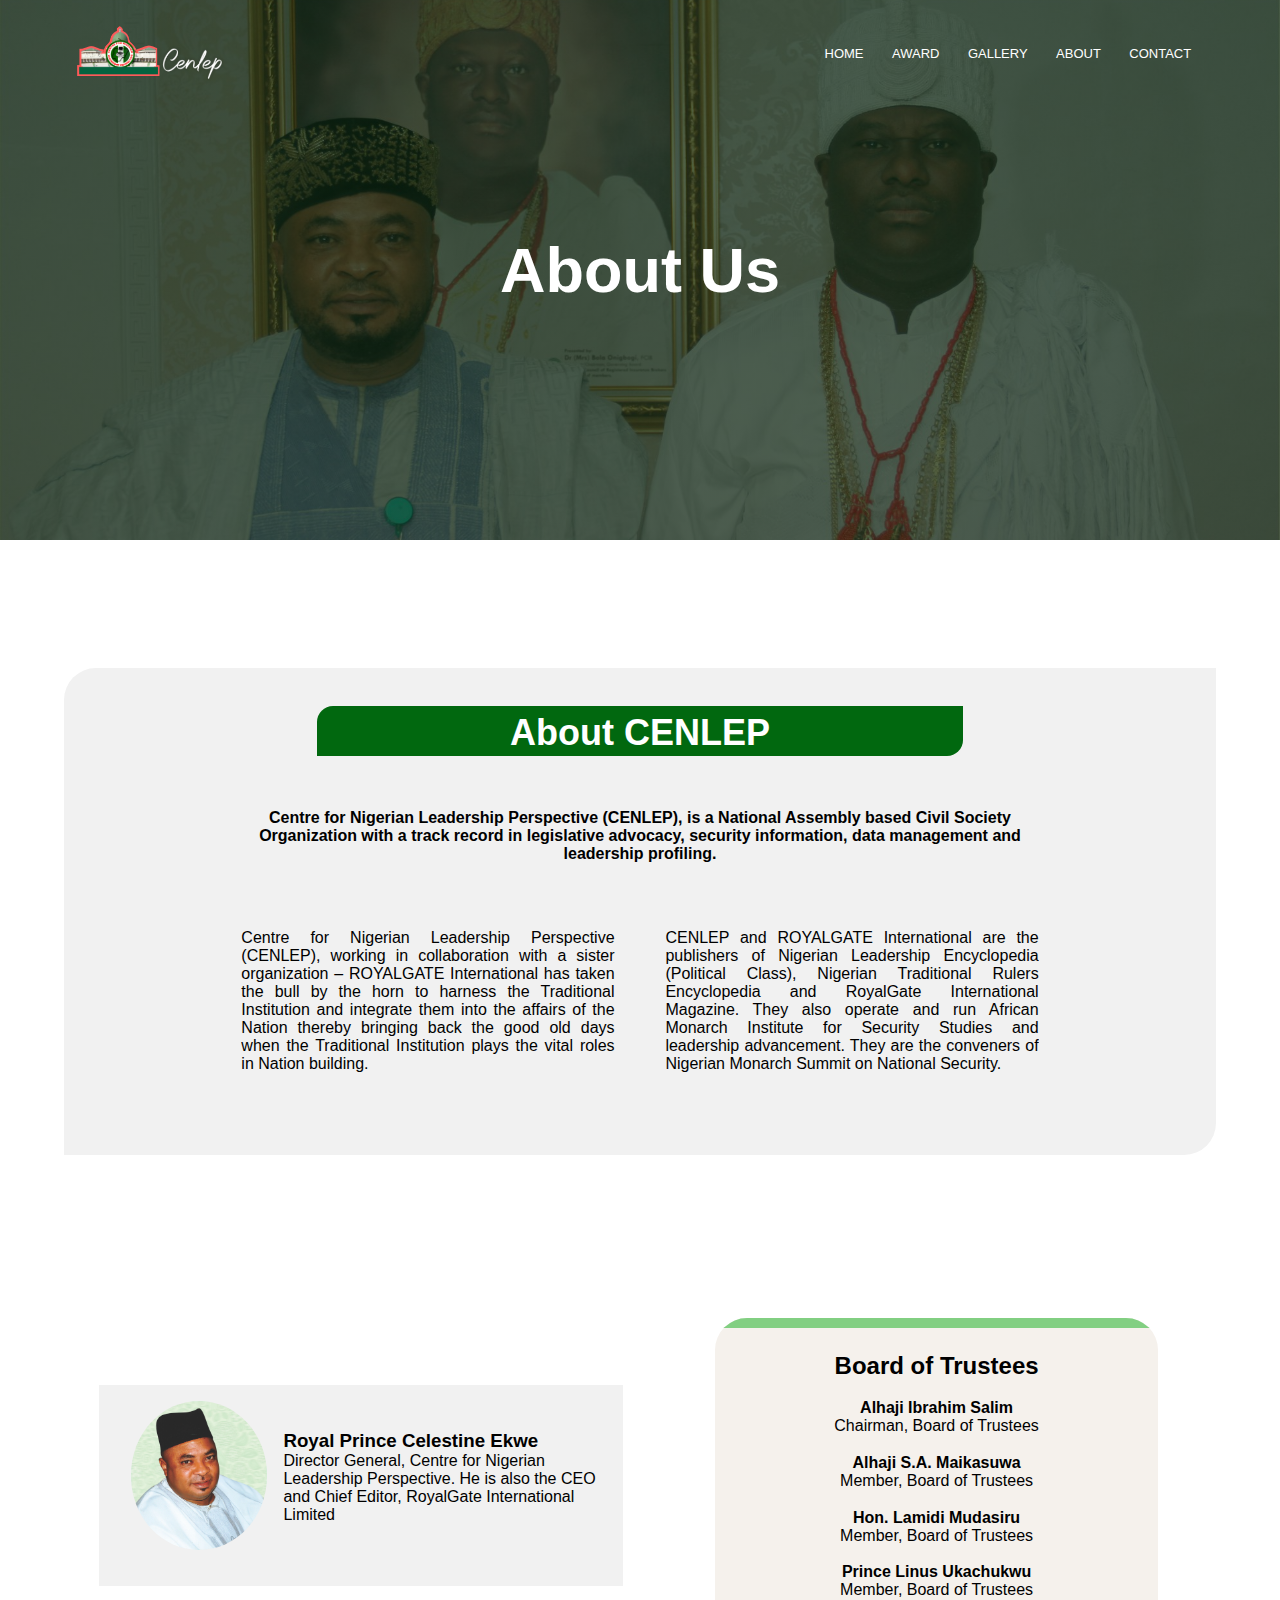
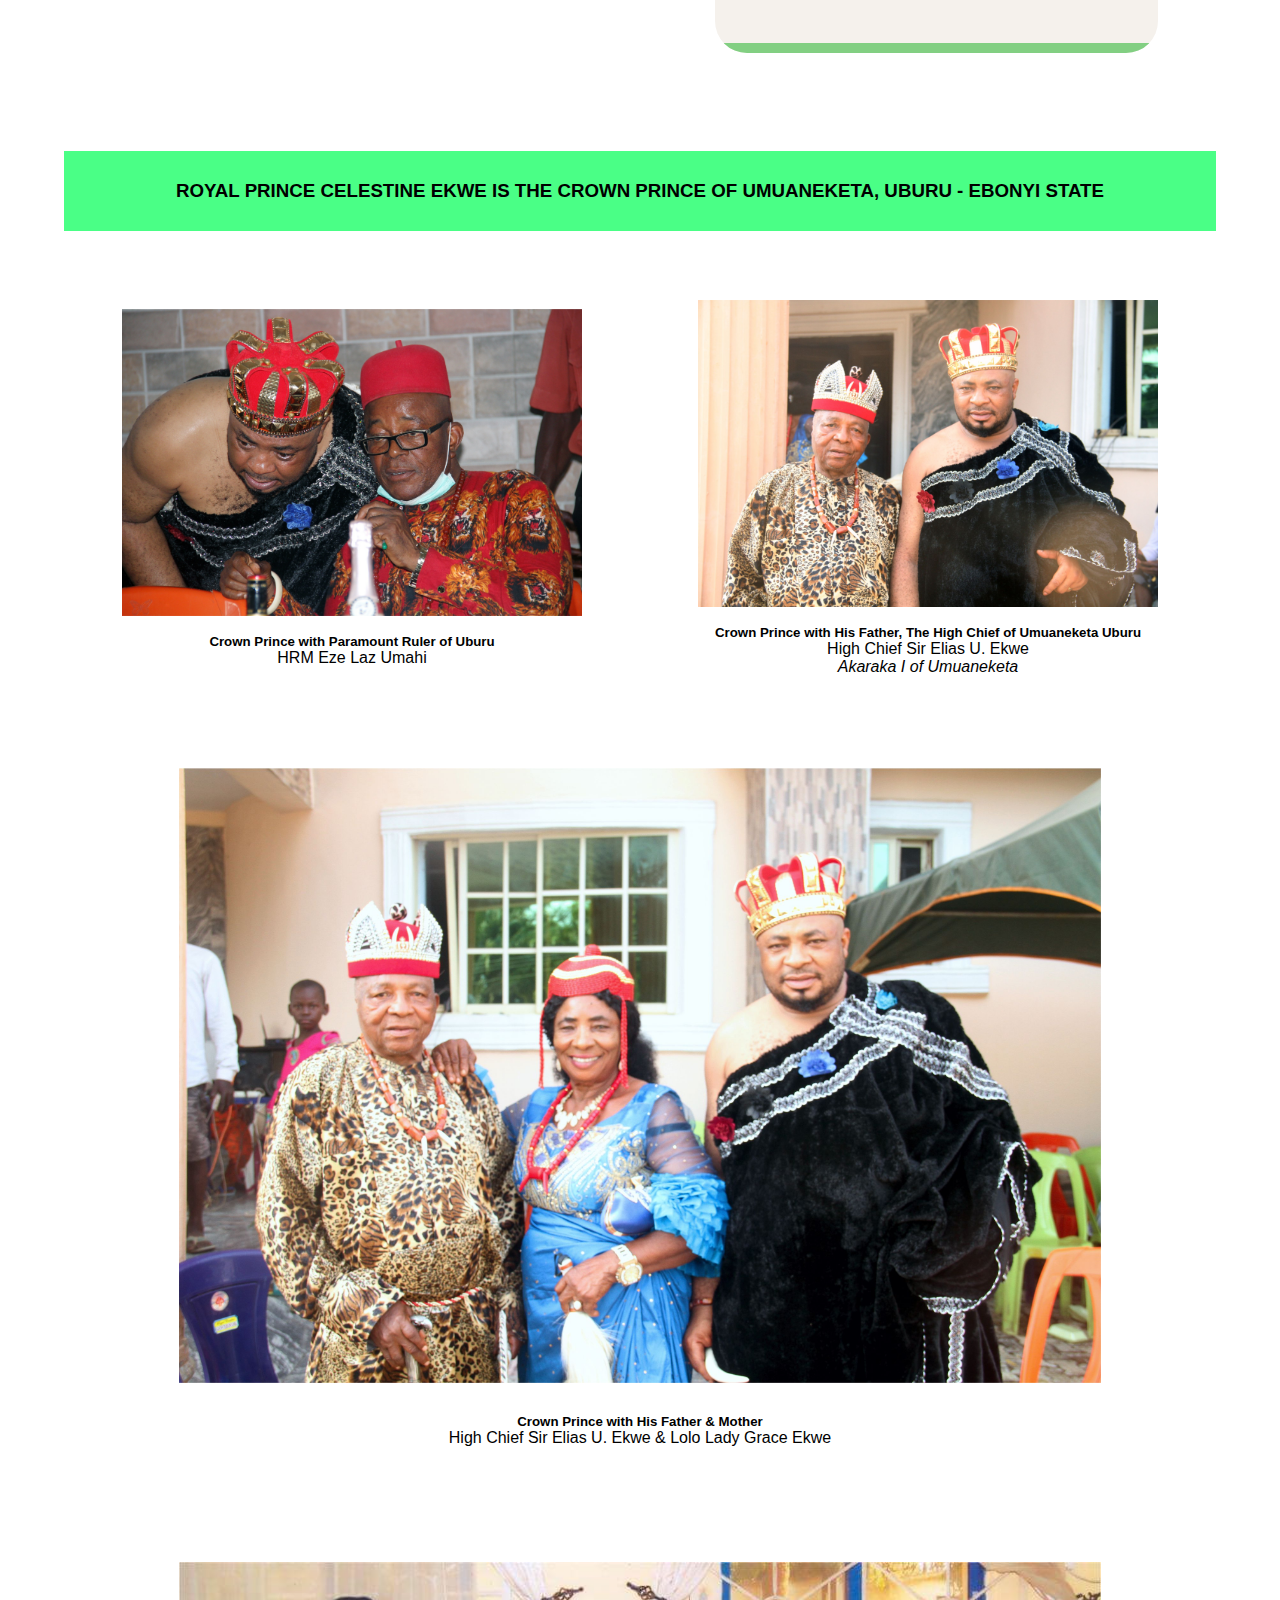
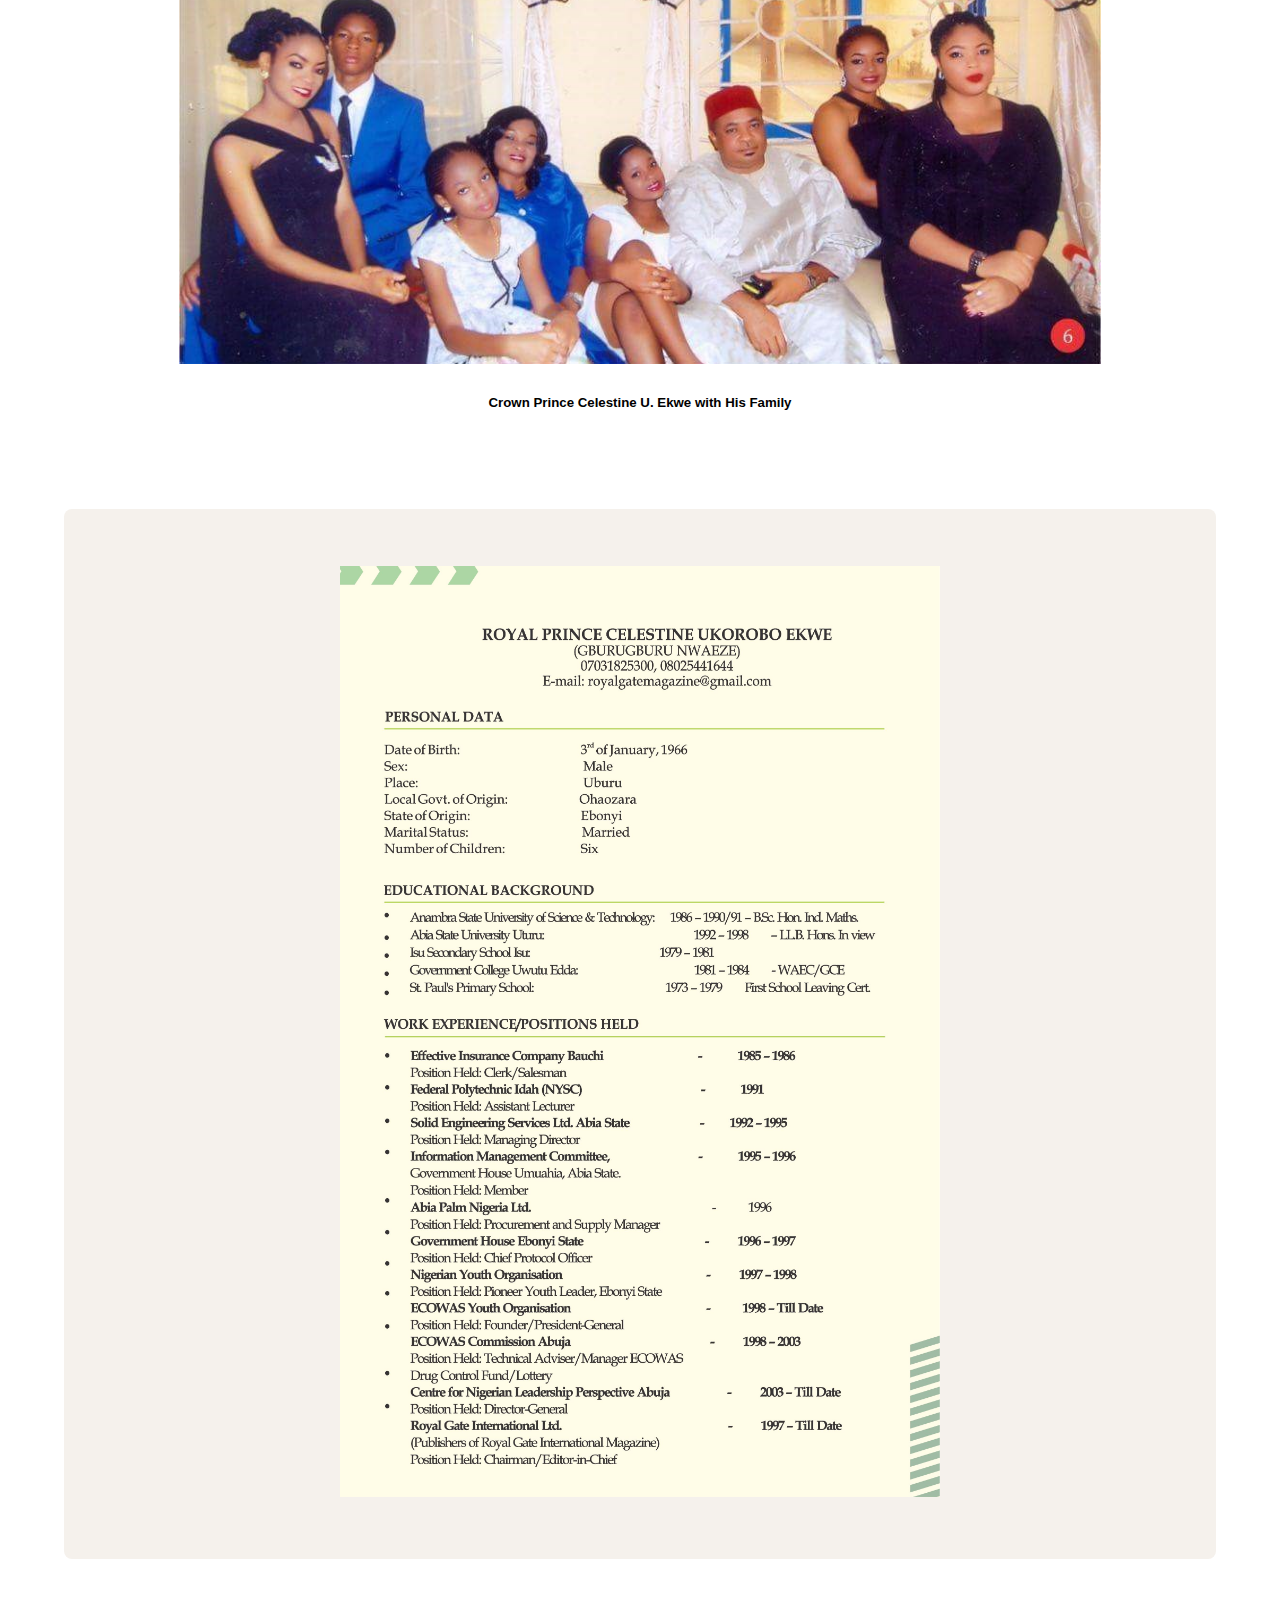
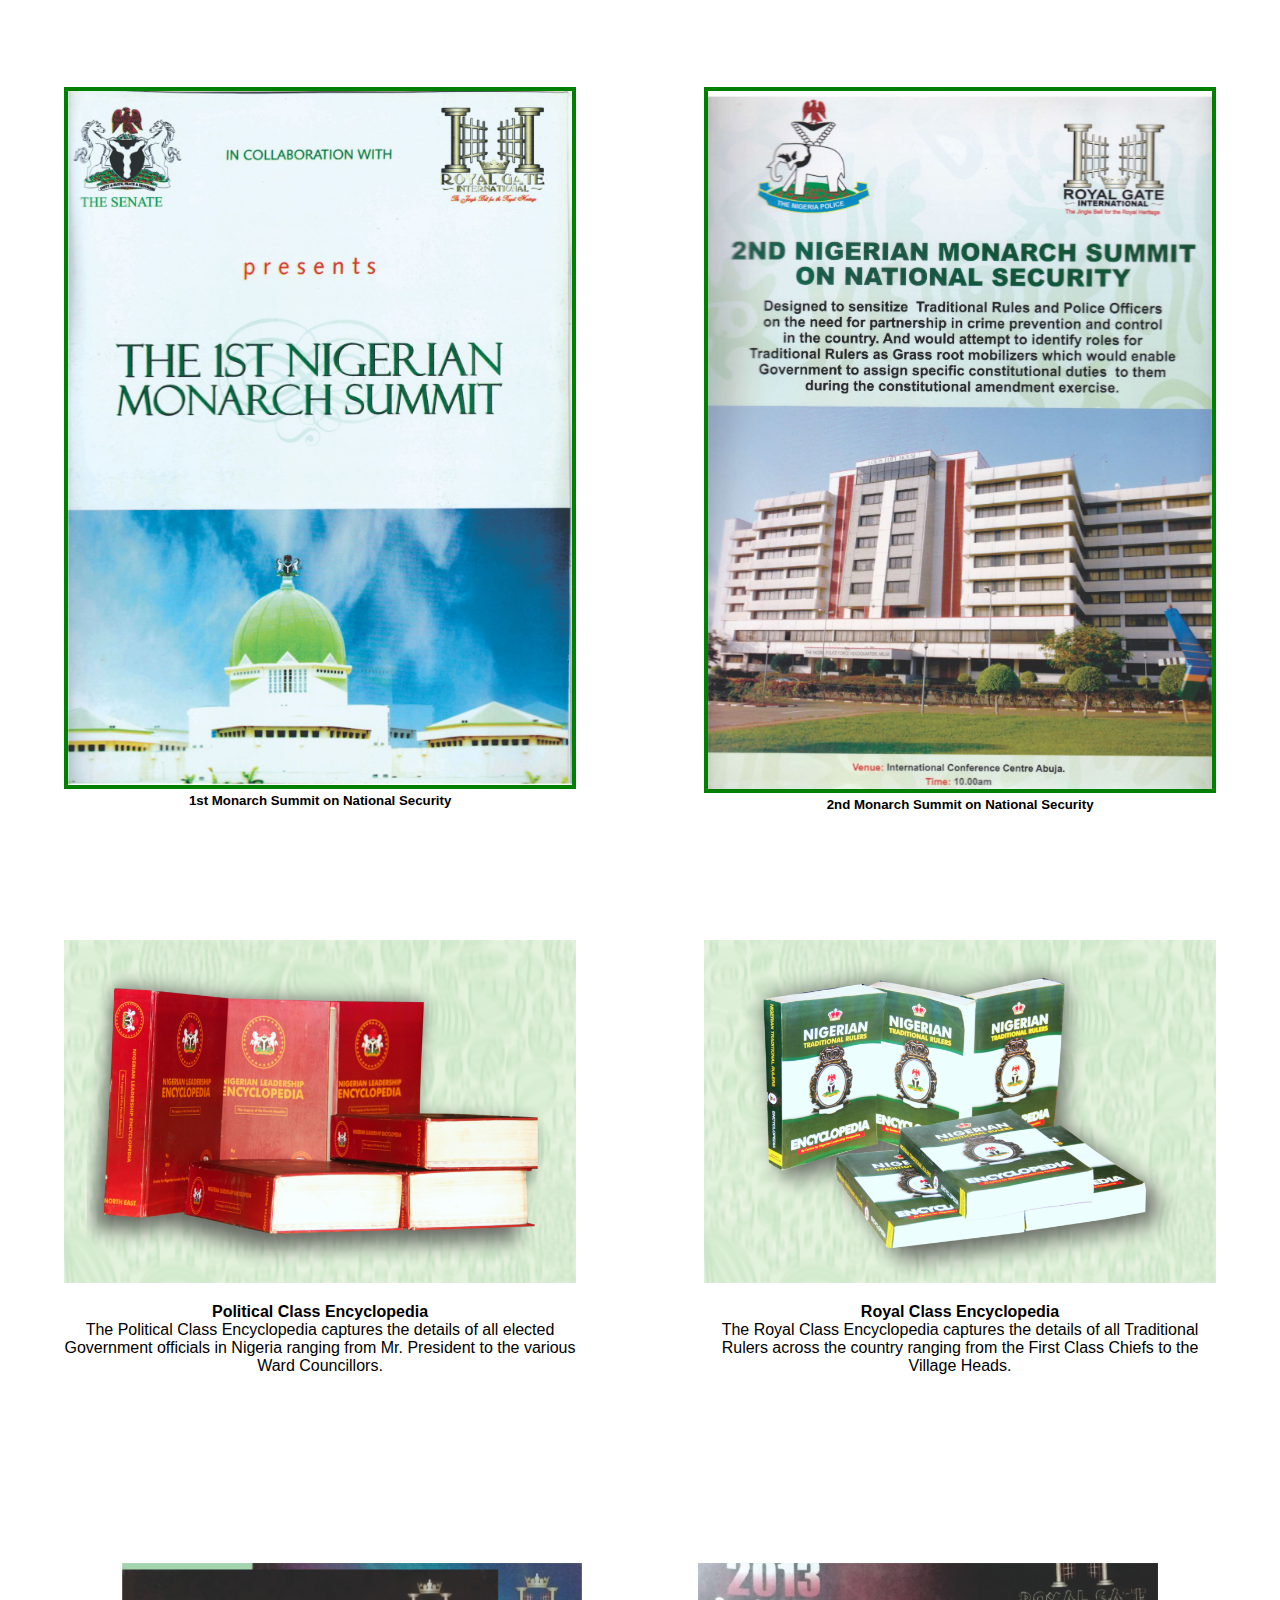
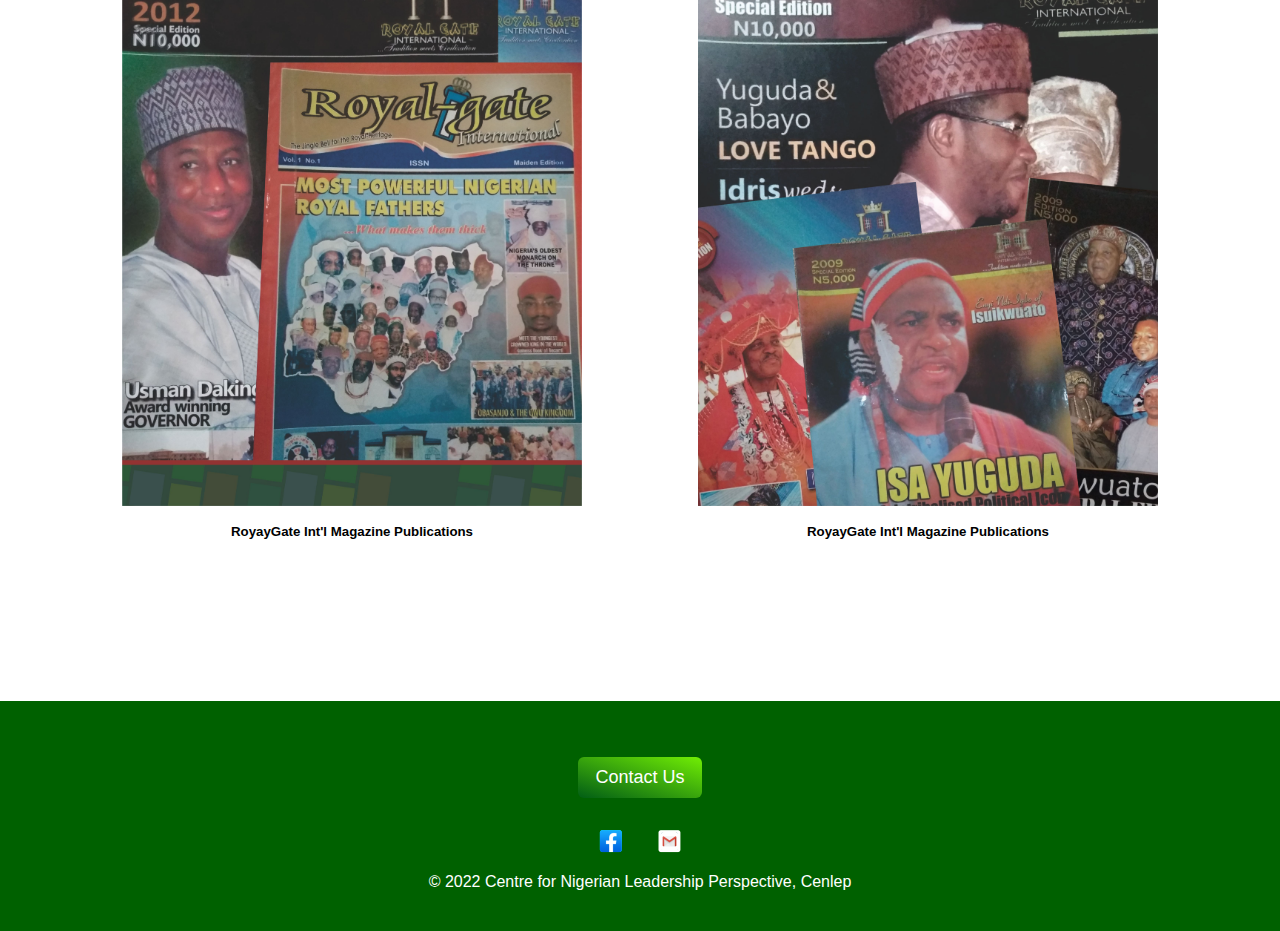
<file: about.html>
<!DOCTYPE html>
<html lang="en">
<head>
    
    <!-- Global site tag (gtag.js) - Google Analytics -->
<script async src="https://www.googletagmanager.com/gtag/js?id=G-LKM002CZKK"></script>
<script>
  window.dataLayer = window.dataLayer || [];
  function gtag(){dataLayer.push(arguments);}
  gtag('js', new Date());

  gtag('config', 'G-LKM002CZKK');
</script>
    <meta charset="UTF-8">
    <meta http-equiv="X-UA-Compatible" content="IE=edge">
    <meta name="viewport" content="width=device-width, initial-scale=1.0">
   
     
    <link rel="stylesheet" href="about.css">
    <title>About Cenlep</title>
</head>
<body>
    <section class="header">
        <nav>
            <a href="index.html"><img src="images/cenlep_logo.png" alt=""></a>
            <div class="nav__links" id="navLinks">
                <img class="icons" src="./images/exit.png" alt="" onclick="hideMenu()">
                <ul>
                    <li><a href="index.html">HOME</a></li>
                    <li><a href="./activity.html">AWARD</a></li>
                    <li><a href="./gallery.html">GALLERY</a></li>
                    <li><a href="./about.html">ABOUT</a></li>
                    <li><a href="contact.html">CONTACT</a></li>
                </ul>
            </div>
            <img class="menu__icon" src="./images/menu_icon.png" alt="" onclick="showMenu()">
        </nav>
        <div class="text__box">
            <h1>About Us</h1>
            
        </div>
    </section>

    <section class="big__container">
        <div class="semi__container">
            <div class="vision__title"><h2>About CENLEP</h2></div>
            <div class="vision__container">
                <p>Centre for Nigerian Leadership Perspective (CENLEP), is a National Assembly based Civil Society 
                    Organization with a track record in legislative advocacy, security information, data management 
                    and leadership profiling.
                </p>
            </div>
            <div class="vision__container2">
                <div class="rows">
                    <p>
                        Centre for Nigerian Leadership Perspective (CENLEP), working in collaboration with a sister 
                        organization – ROYALGATE International has taken the bull by the horn to harness the Traditional 
                        Institution and integrate them into the affairs of the Nation thereby bringing back the good old 
                        days when the Traditional Institution plays the vital roles in Nation building.
                    </p>
                </div>
                <div class="rows">
                    <p>
                        CENLEP and ROYALGATE International are the publishers of Nigerian Leadership Encyclopedia 
                        (Political Class), Nigerian Traditional Rulers Encyclopedia and RoyalGate International 
                        Magazine. They also operate and run African Monarch Institute for Security Studies and leadership 
                        advancement. They are the conveners of Nigerian Monarch Summit on National Security.

                    </p>
                </div>
            </div>
        </div>

        
        

    </section>

    <section class="Directors">
        <div class="director__general">
            <div class="director__photo">
                <img src="./images/DG.jpg" alt="">
            </div>
            <div class="">
                <h3>Royal Prince Celestine Ekwe</h3>
                <p>Director General, Centre for Nigerian Leadership Perspective. He is also the CEO and 
                    Chief Editor, RoyalGate International Limited
                </p>
            </div>
        </div>
        <div class="board__of__trustees">
            <div class="bot__inner__line"></div>
            <div class="bot__inner__line2"></div>
            <h2>Board of Trustees</h2>
            <h4>Alhaji Ibrahim Salim</h4>
            <p>Chairman, Board of Trustees</p>
            <h4>Alhaji S.A. Maikasuwa</h4>
            <p>Member, Board of Trustees</p>
            <h4>Hon. Lamidi Mudasiru</h4>
            <p>Member, Board of Trustees</p>
            <h4>Prince Linus Ukachukwu</h4>
            <p>Member, Board of Trustees</p>
        </div>
    
    </section>

    <section class="coronation">
        <div class="heading__text">
            <h3>ROYAL PRINCE CELESTINE EKWE IS THE CROWN PRINCE OF UMUANEKETA, UBURU - EBONYI STATE</h3>
        </div>
        <div class="container__row">
            <div class="row__pics">
                <img src="./images/Crown_Prince_with_Paramount_Ruler.jpg" alt="">
                <h5>Crown Prince with Paramount Ruler of Uburu</h5>
                <p>HRM Eze Laz Umahi</p>
            </div>
            <div class="row__pics">
                <img src="./images/Crown_Prince_with_High_Chief.jpg" alt="">
                <h5>Crown Prince with His Father, The High Chief of Umuaneketa Uburu</h5>
                <p>High Chief Sir Elias U. Ekwe<br><em>Akaraka I of Umuaneketa</em> </p>
            </div>
        </div>
        <div class="row__pics">
            <img src="./images/Crown_Prince_with_His_Parents_High_Chief.jpg" alt="">
            <h5>Crown Prince with His Father & Mother </h5>
            <p>High Chief Sir Elias U. Ekwe & Lolo Lady Grace Ekwe</p>
        </div>
        <div class="row__pics">
            <img src="./images/Crown_Prince_with_Family.jpg" alt="">
            <h5>Crown Prince Celestine U. Ekwe with His Family</h5>
            
        </div>
        
    </section>

    <section class="DG__CV">
        
        <div class="CV__container">
            <img src="./images/cv.jpg" alt="">
        </div>

    </section>

    <section class="monarch__summit">
        <div class="summit">
            <img src="./images/monarch_summit2.jpg" alt="">
            <h5>1st Monarch Summit on National Security</h5>
        </div>
        <div class="summit">
            <img src="./images/monarch_summit1.jpg" alt="">
            <h5>2nd Monarch Summit on National Security</h5>
        </div>

    </section>

    <section class="encyclopedia">
        <div class="royal__class">
            <img src="./images/pc.png" alt="">
            <h4>Political Class Encyclopedia</h4>
                    <p>
                        The Political Class Encyclopedia captures the details of all elected Government officials in Nigeria
                        ranging from Mr. President to the various Ward Councillors.
                    </p>
        </div>

        <div class="royal__class">
            <img src="./images/rc.png" alt="">
            <h4>Royal Class Encyclopedia</h4>
                    <p>
                        The Royal Class Encyclopedia captures the details of all Traditional Rulers across the country ranging from
                        the First Class Chiefs to the Village Heads.
                    </p>
        </div>

    </section>

    <section class="coronation">
        <div class="container__row">
            <div class="row__pics">
                <img src="./images/magazine.jpg" alt="">
                <h5>RoyayGate Int'l Magazine Publications</h5>
                
            </div>
            <div class="row__pics">
                <img src="./images/magazine2.jpg" alt="">
                <h5>RoyayGate Int'l Magazine Publications</h5>
                
            </div>
        </div>

    </section>

    <!-- ---------------- FOOTER SECTION --------------- -->
    <section>
        <div class="footer">
            <div class="contact__btn">
                <a href="./contact.html"> 
                    Contact Us</a> 
                    <a href="./contact.html"> <img src="./images/arrow.png" alt="">
                </a>
            </div>
                
             </button> 
            <div class="social__links">
                <a href="https://facebook.com/CenlepNass/"><img src="./images/facebook.png" alt=""></a>
                <a href="mailto:cenlepnass@gmail.com"><img src="./images/mail.png" alt=""></a>
            </div>
            &copy; 2022 Centre for Nigerian Leadership Perspective, Cenlep
        </div>
    </section>

    <!-- ---------- JavaScript Toggle Menu --------- -->
    <script>

        var navLinks = document.getElementById("navLinks");

        function showMenu() {
            navLinks.style.right = "0";
        }

        function hideMenu() {
            navLinks.style.right = "-200px";
        }

    </script>
</body>
</html>
</file>
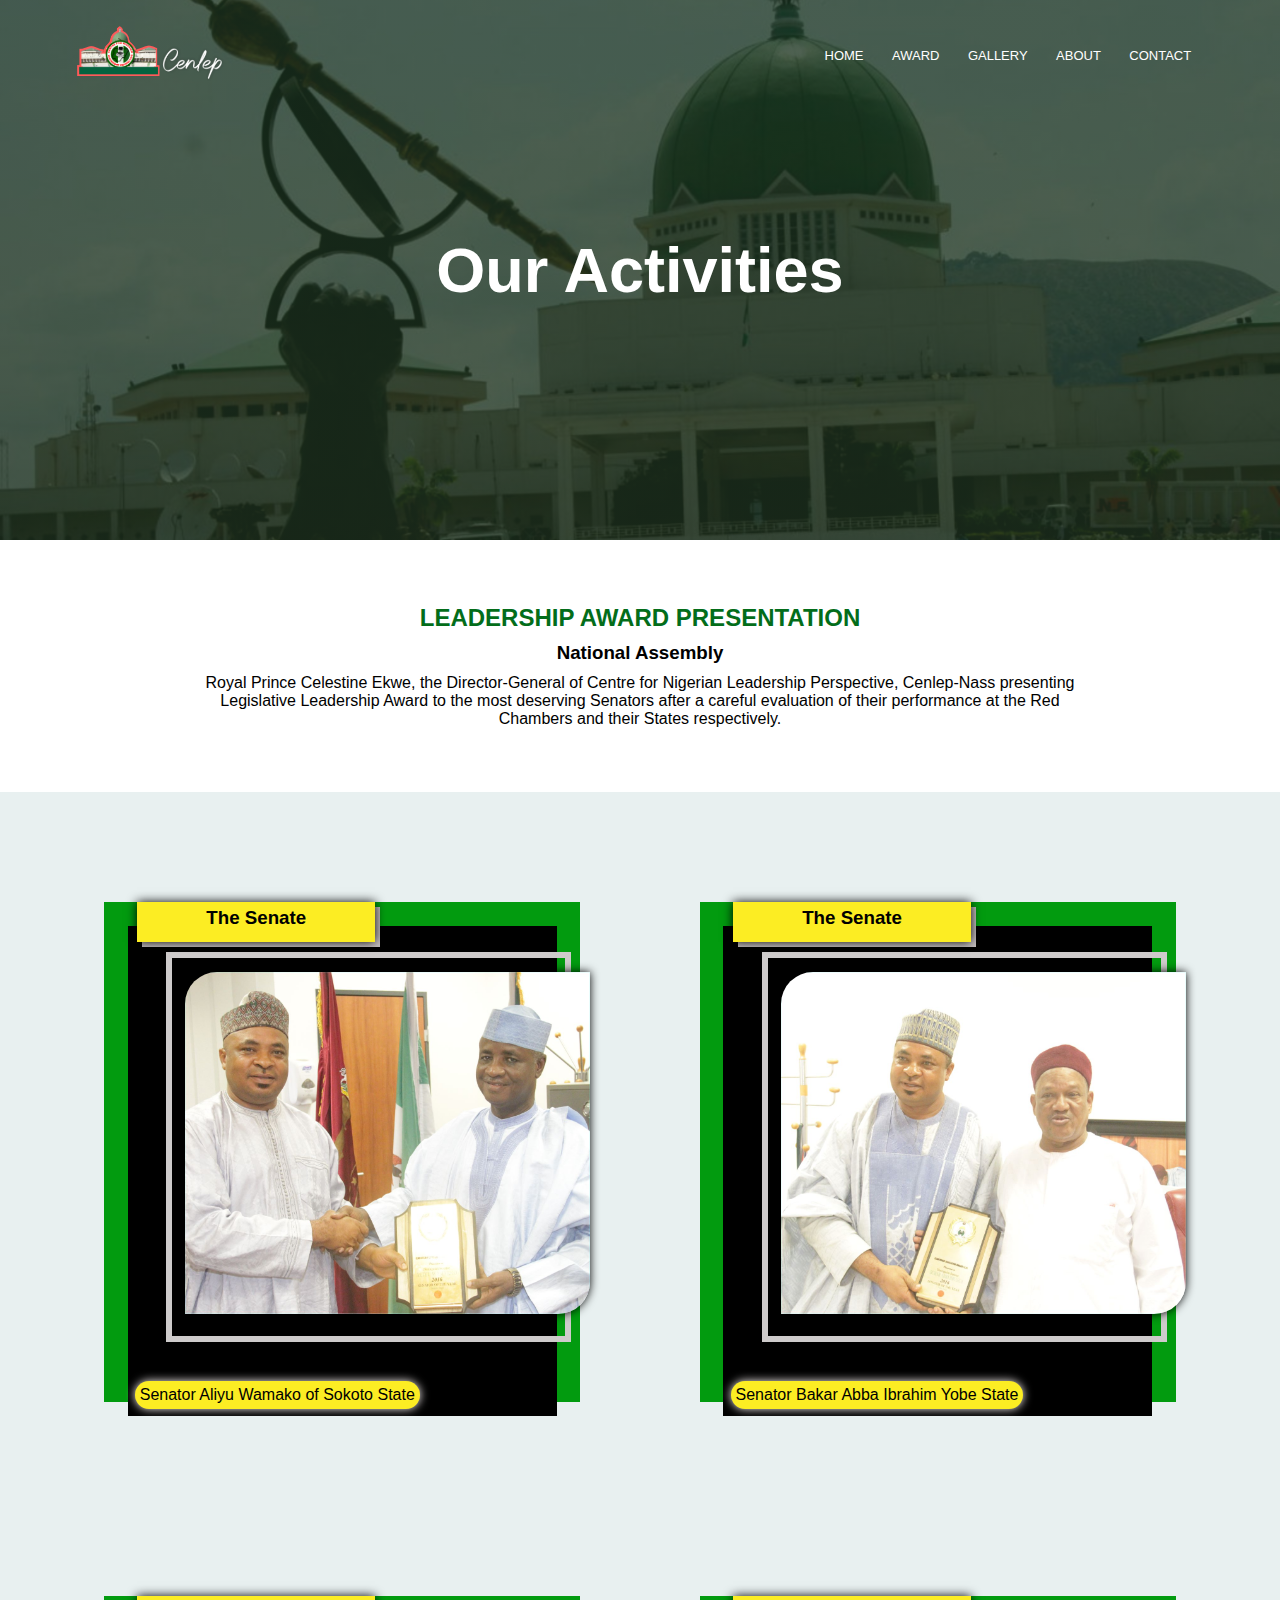
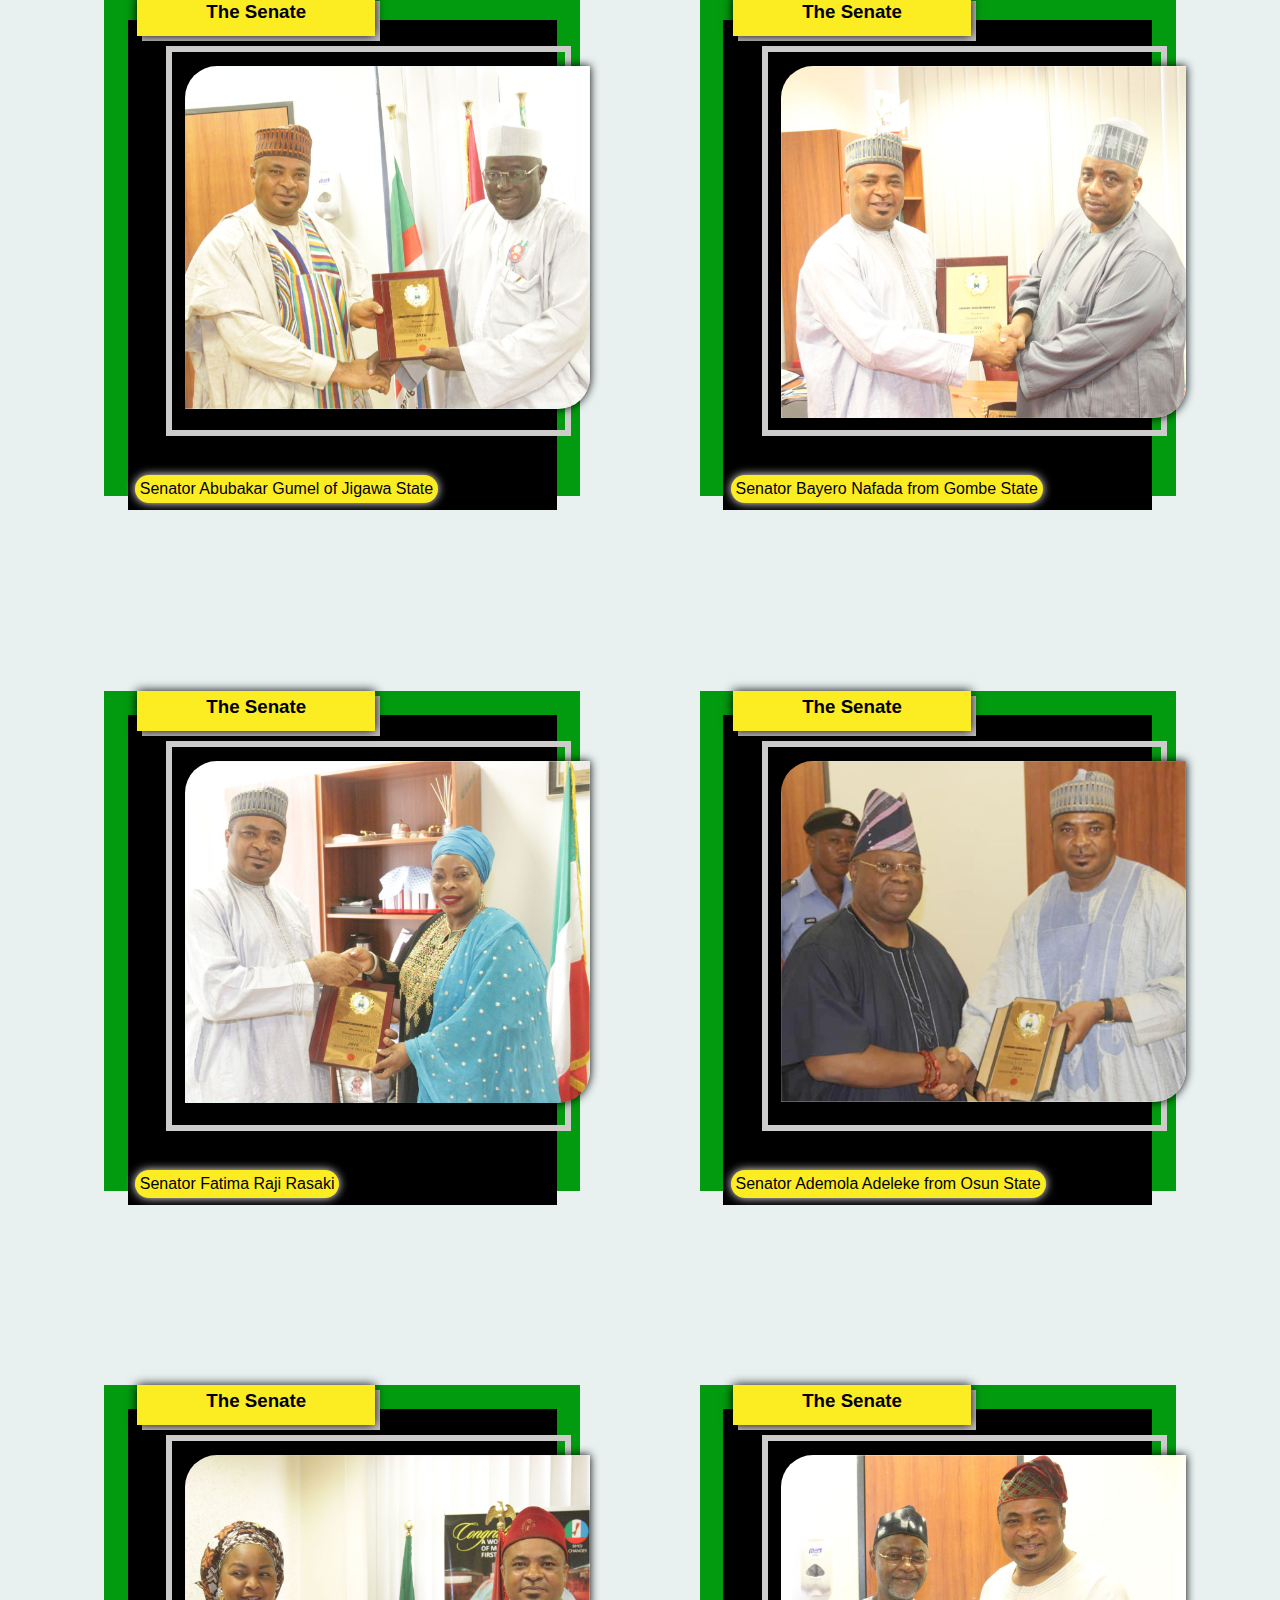
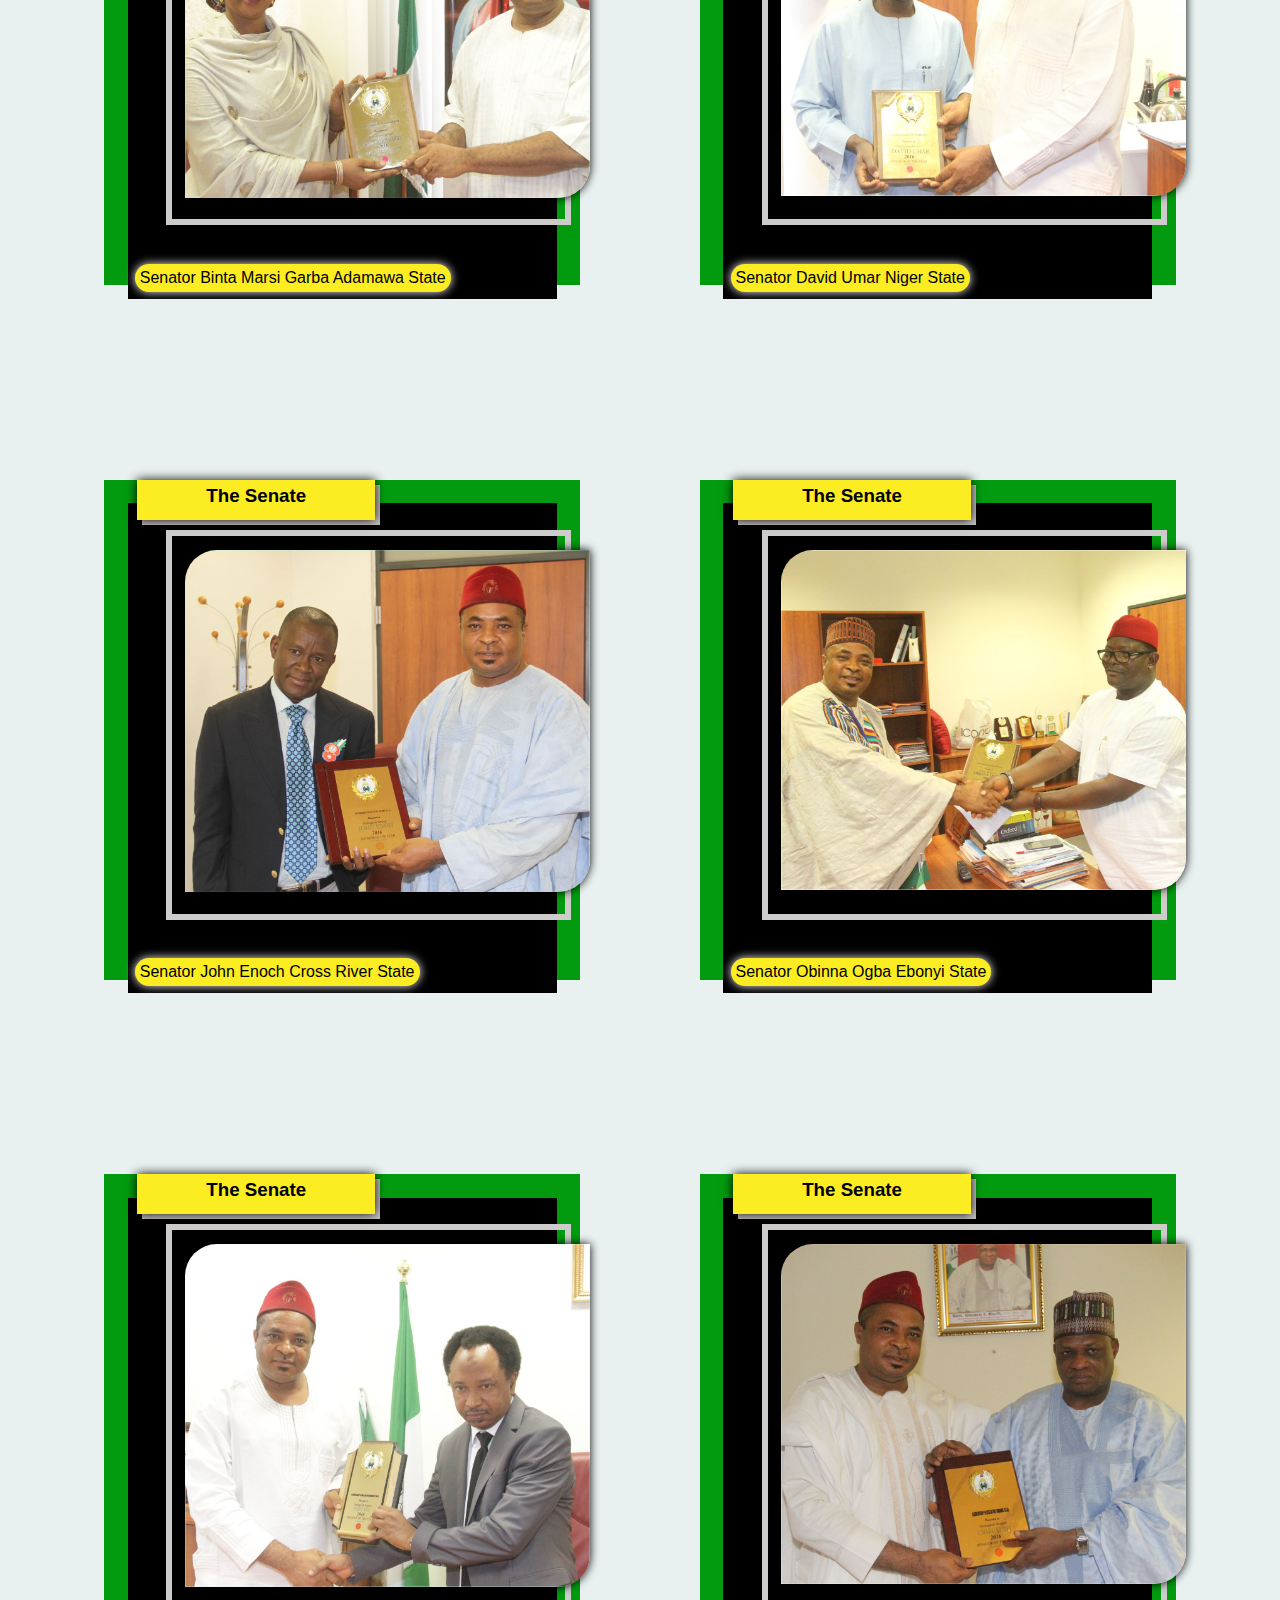
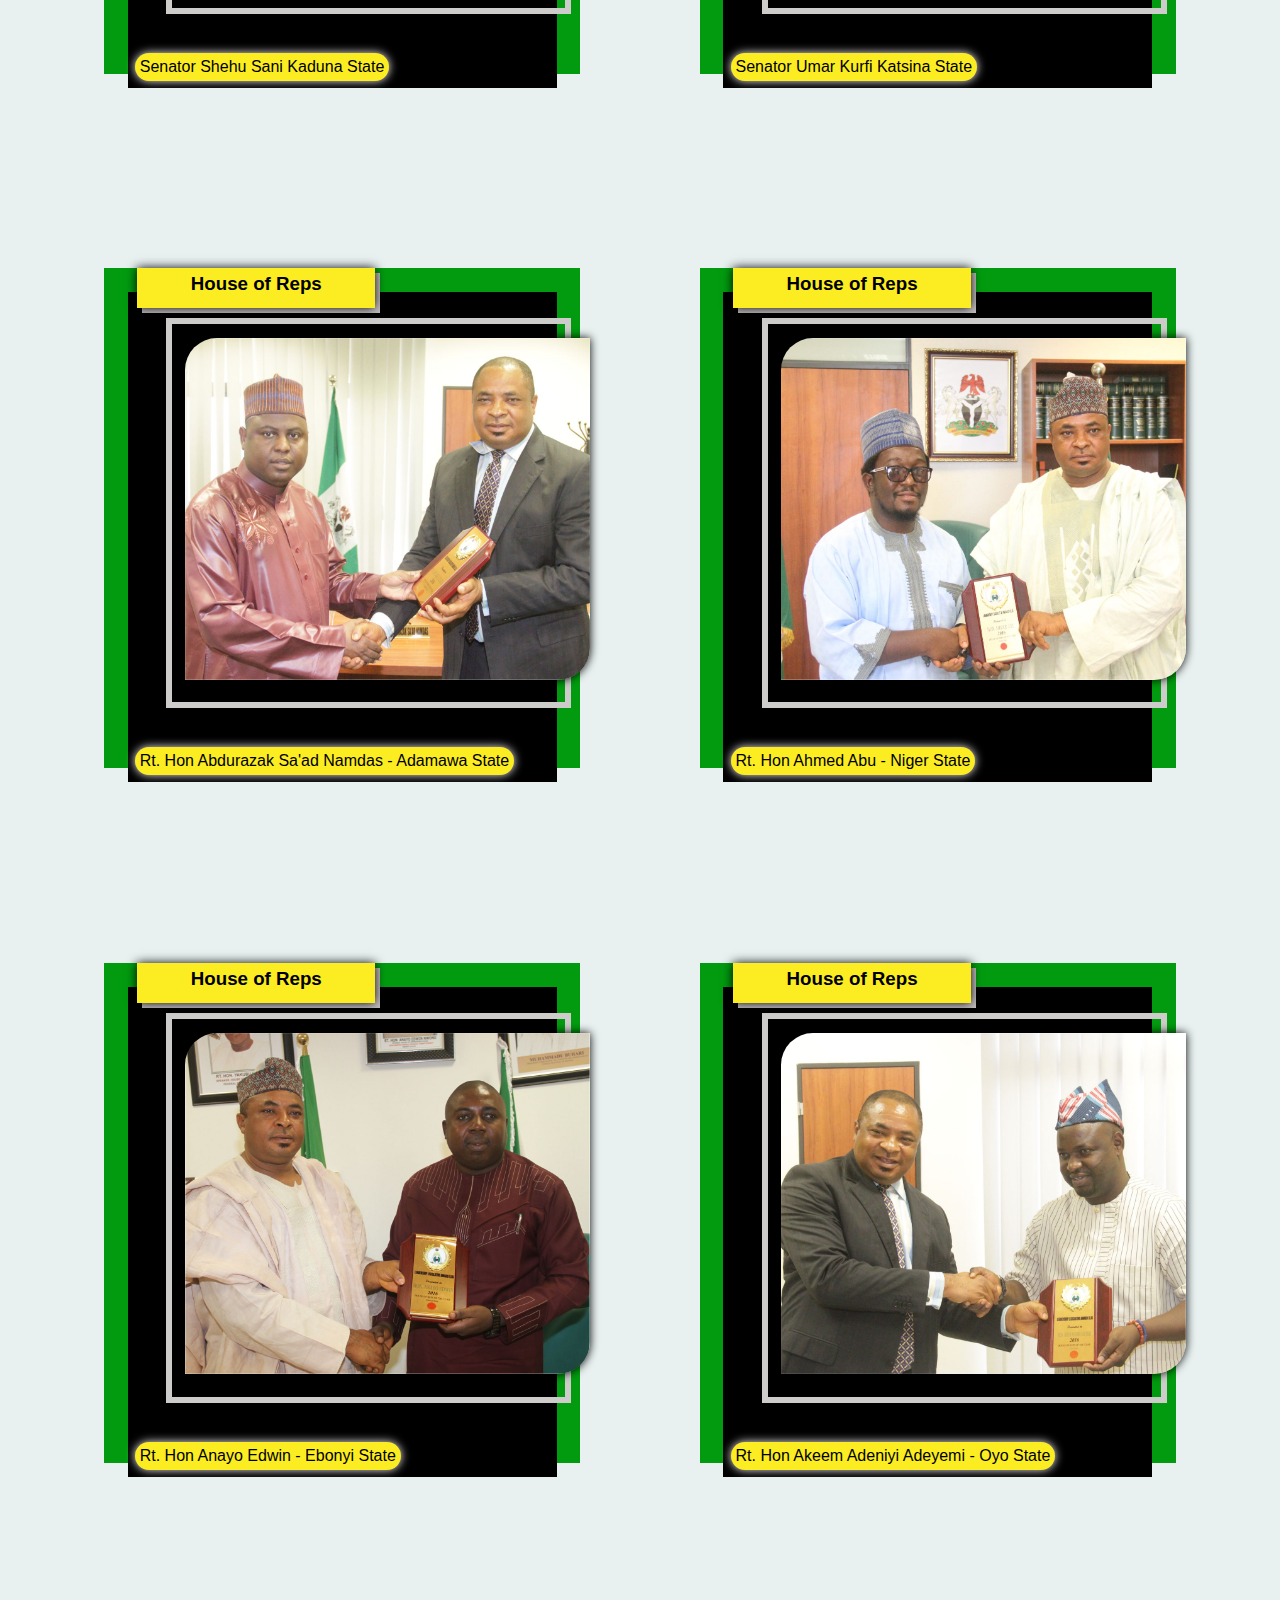
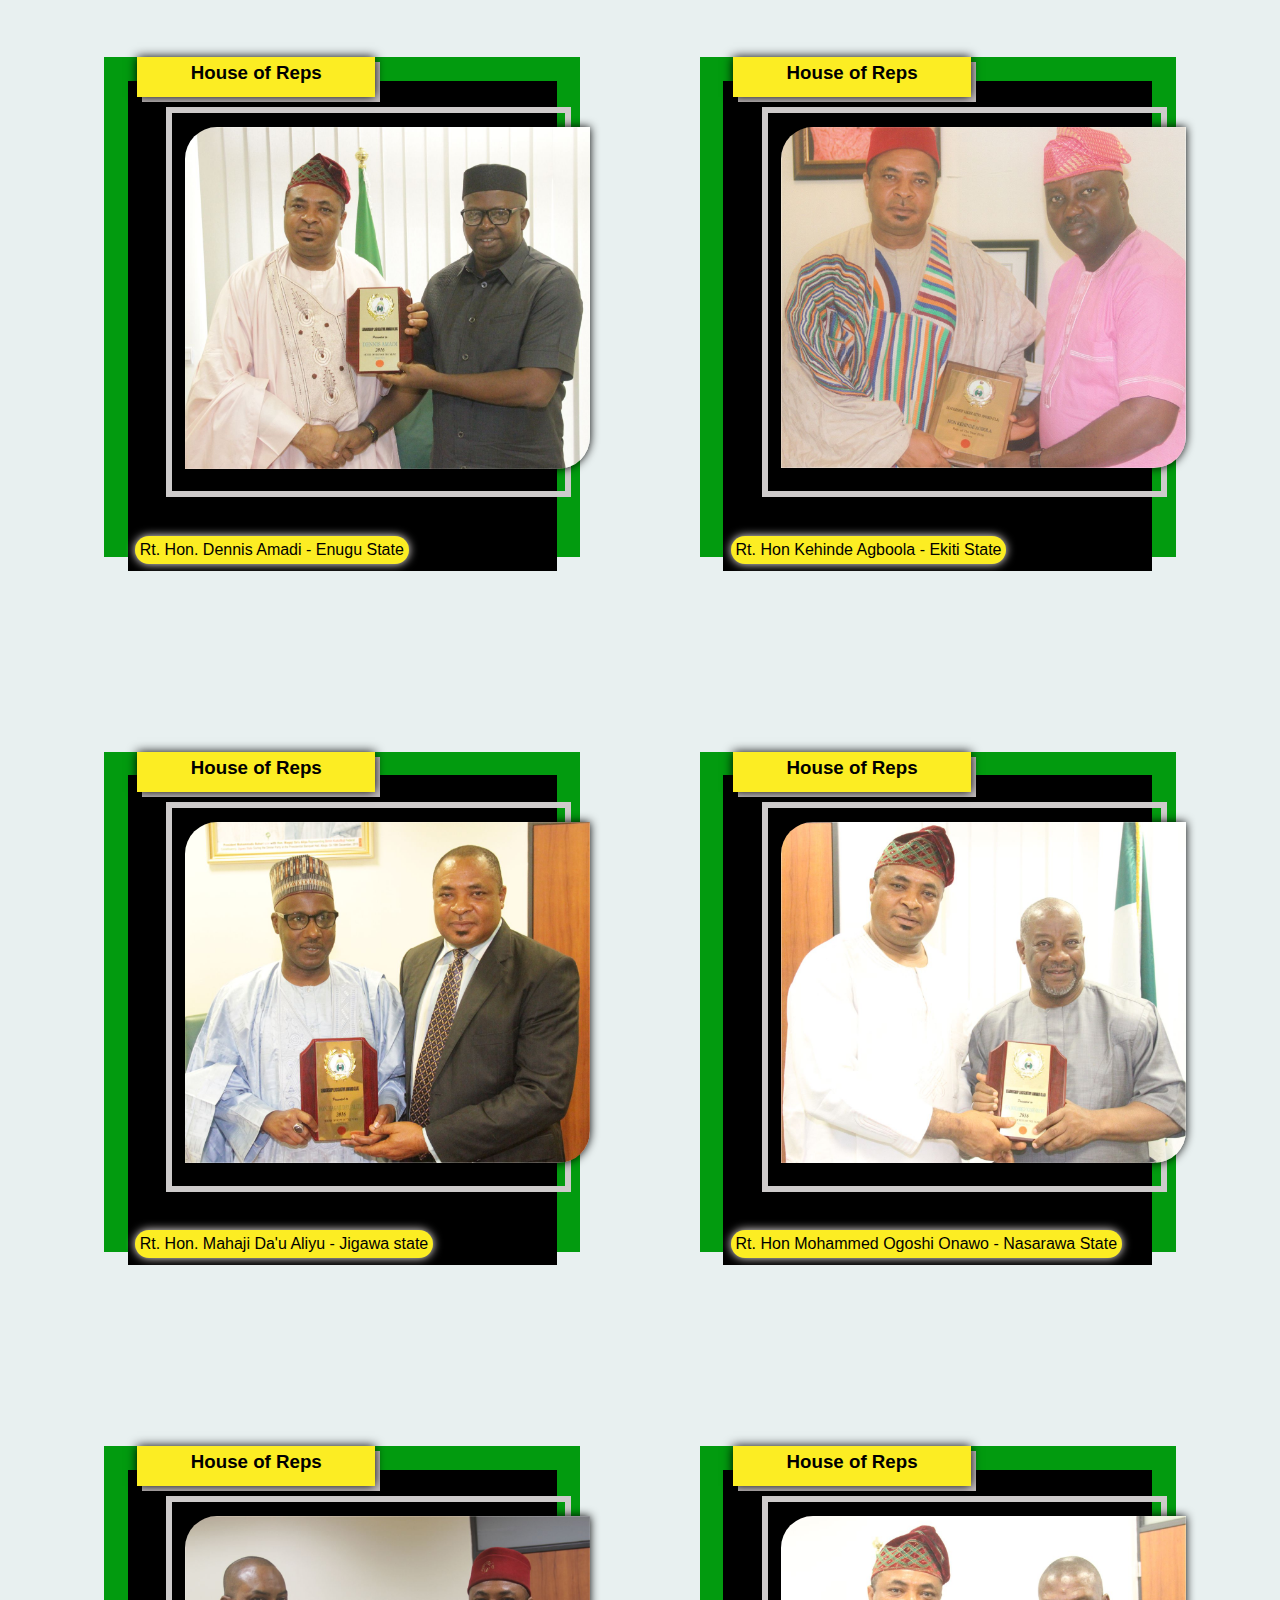
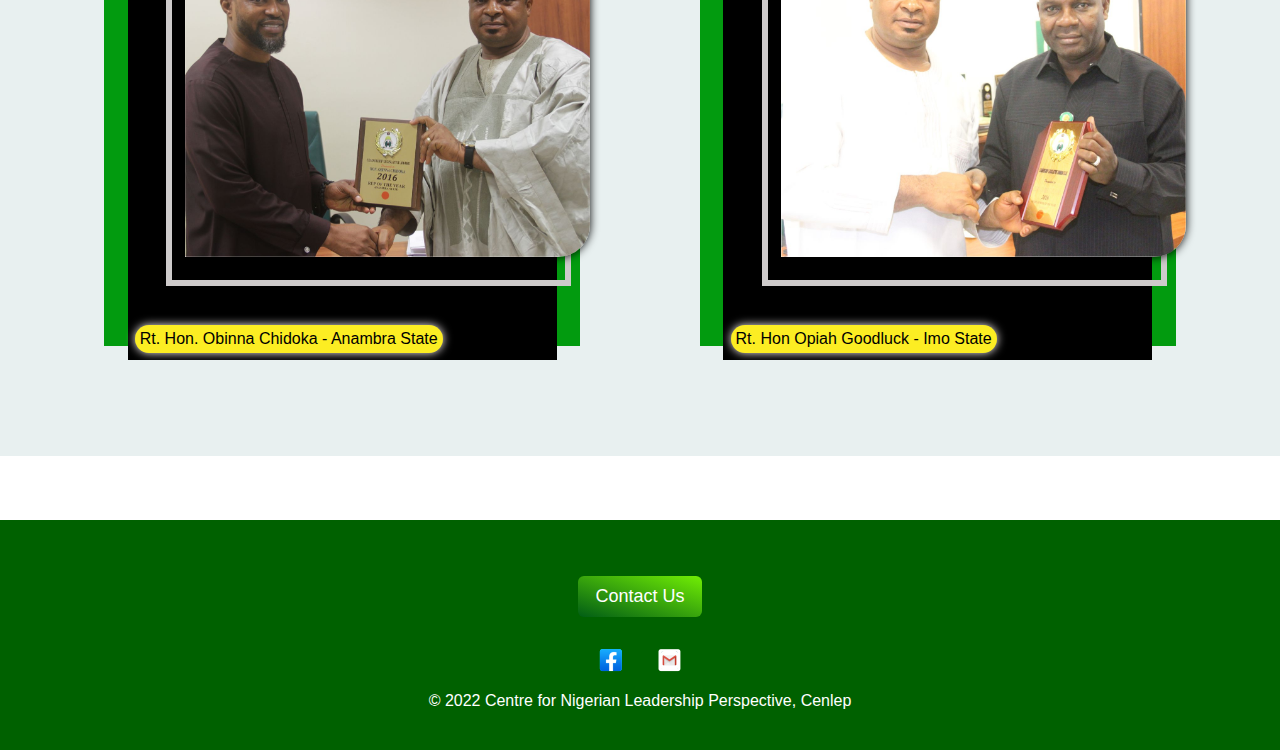
<file: activity.html>
<!DOCTYPE html>
<html lang="en">
<head>
    
    <!-- Global site tag (gtag.js) - Google Analytics -->
<script async src="https://www.googletagmanager.com/gtag/js?id=G-LKM002CZKK"></script>
<script>
  window.dataLayer = window.dataLayer || [];
  function gtag(){dataLayer.push(arguments);}
  gtag('js', new Date());

  gtag('config', 'G-LKM002CZKK');
</script>
    <meta charset="UTF-8">
    <meta http-equiv="X-UA-Compatible" content="IE=edge">
    <meta name="viewport" content="width=device-width, initial-scale=1.0">
    
      
    <link rel="stylesheet" href="./activity.css">
    <title>Document</title>
</head>
<body>
    <section class="header">
        <nav>
            <a href="index.html"><img src="images/cenlep_logo.png" alt=""></a>
            <div class="nav__links" id="navLinks">
                <img class="icons" src="./images/exit.png" alt="" onclick="hideMenu()">
                <ul>
                    <li><a href="index.html">HOME</a></li>
                    <li><a href="./activity.html">AWARD</a></li>
                    <li><a href="./gallery.html">GALLERY</a></li>
                    <li><a href="./about.html">ABOUT</a></li>
                    <li><a href="contact.html">CONTACT</a></li>
                </ul>
            </div>
            <img class="menu__icon" src="./images/menu_icon.png" alt="" onclick="showMenu()">
        </nav>
        <div class="text__box">
            <h1>Our Activities</h1>
            
        </div>
    </section>
<!-- ------------------- ACTIVITY SECTION ----------------- -->
<section >
    <div class="award_text">
        <h2>LEADERSHIP AWARD PRESENTATION</h2>
        <h3>National Assembly</h3>
        <P>Royal Prince Celestine Ekwe, the Director-General of Centre for Nigerian Leadership Perspective, Cenlep-Nass
            presenting Legislative Leadership Award to the most deserving Senators after a careful evaluation of their performance at 
            the Red Chambers and their States respectively.
        </P>
    </div>
    
</section>
    <section class="big__container">
        
        <div class="medium__container">
            <div class="component__container">
                <div class="background__box">
                    <div class="footnote__box">
                        <p>Senator Aliyu Wamako of Sokoto State </p>
                    </div>
                </div>
                <div class="border__line"></div>
                <div class="picure__box"><img src="./images/sen_Aliyu_Wamako_Sokoto_State.jpg" alt=""></div>
                <div class="title__box"><h3>The Senate</h5></div>
                <div class="title__box__bg"></div>
            </div>

            <div class="component__container">
                <div class="background__box">
                    <div class="footnote__box">
                        <p>Senator Bakar Abba Ibrahim Yobe State </p>
                    </div>
                </div>
                <div class="border__line"></div>
                <div class="picure__box"><img src="./images/sen_Bakar_Abba_Ibrahim_Yobe_state.jpg" alt=""></div>
                <div class="title__box"><h3>The Senate</h5></div>
                <div class="title__box__bg"></div>
            </div>
            
        </div>

        <div class="medium__container">
            <div class="component__container">
                <div class="background__box">
                    <div class="footnote__box">
                        <p>Senator Abubakar Gumel of Jigawa State </p>
                    </div>
                </div>
                <div class="border__line"></div>
                <div class="picure__box"><img src="./images/senator_abubakar_gumel_Jigawa.jpg" alt=""></div>
                <div class="title__box"><h3>The Senate</h5></div>
                <div class="title__box__bg"></div>
            </div>

            <div class="component__container">
                <div class="background__box">
                    <div class="footnote__box">
                        <p>Senator Bayero Nafada from Gombe State </p>
                    </div>
                </div>
                <div class="border__line"></div>
                <div class="picure__box"><img src="./images/senator_bayero_nafada_Gombe.jpg" alt=""></div>
                <div class="title__box"><h3>The Senate</h5></div>
                <div class="title__box__bg"></div>
            </div>
            
        </div>

        <div class="medium__container">
            <div class="component__container">
                <div class="background__box">
                    <div class="footnote__box">
                        <p>Senator Fatima Raji Rasaki </p>
                    </div>
                </div>
                <div class="border__line"></div>
                <div class="picure__box"><img src="./images/senator_Fatima_Raji_Rasaki.jpg" alt=""></div>
                <div class="title__box"><h3>The Senate</h5></div>
                <div class="title__box__bg"></div>
            </div>

            <div class="component__container">
                <div class="background__box">
                    <div class="footnote__box">
                        <p>Senator Ademola Adeleke from Osun State </p>
                    </div>
                </div>
                <div class="border__line"></div>
                <div class="picure__box"><img src="./images/Sen_Ademola_Adeleke_Osun_State.jpg" alt=""></div>
                <div class="title__box"><h3>The Senate</h5></div>
                <div class="title__box__bg"></div>
            </div>
            
        </div>

        <div class="medium__container">
            <div class="component__container">
                <div class="background__box">
                    <div class="footnote__box">
                        <p>Senator Binta Marsi Garba Adamawa State </p>
                    </div>
                </div>
                <div class="border__line"></div>
                <div class="picure__box"><img src="./images/Sen_Binta_Marsi_Garba_Adamawa_State.jpg" alt=""></div>
                <div class="title__box"><h3>The Senate</h5></div>
                <div class="title__box__bg"></div>
            </div>

            <div class="component__container">
                <div class="background__box">
                    <div class="footnote__box">
                        <p>Senator David Umar Niger State </p>
                    </div>
                </div>
                <div class="border__line"></div>
                <div class="picure__box"><img src="./images/Sen_David_Umar_Niger_State.jpg" alt=""></div>
                <div class="title__box"><h3>The Senate</h5></div>
                <div class="title__box__bg"></div>
            </div>
            
        </div>

        <div class="medium__container">
            <div class="component__container">
                <div class="background__box">
                    <div class="footnote__box">
                        <p>Senator John Enoch Cross River State </p>
                    </div>
                </div>
                <div class="border__line"></div>
                <div class="picure__box"><img src="./images/Sen_John_Enoch_Cross_River_State.jpg" alt=""></div>
                <div class="title__box"><h3>The Senate</h5></div>
                <div class="title__box__bg"></div>
            </div>

            <div class="component__container">
                <div class="background__box">
                    <div class="footnote__box">
                        <p>Senator Obinna Ogba Ebonyi State </p>
                    </div>
                </div>
                <div class="border__line"></div>
                <div class="picure__box"><img src="./images/Sen_Obinna_Ogba_Ebonyi_State.jpg" alt=""></div>
                <div class="title__box"><h3>The Senate</h5></div>
                <div class="title__box__bg"></div>
            </div>
            
        </div>

        <div class="medium__container">
            <div class="component__container">
                <div class="background__box">
                    <div class="footnote__box">
                        <p>Senator Shehu Sani Kaduna State </p>
                    </div>
                </div>
                <div class="border__line"></div>
                <div class="picure__box"><img src="./images/Sen_Shehu_Sani_Kaduna_State.jpg" alt=""></div>
                <div class="title__box"><h3>The Senate</h5></div>
                <div class="title__box__bg"></div>
            </div>

            <div class="component__container">
                <div class="background__box">
                    <div class="footnote__box">
                        <p>Senator Umar Kurfi Katsina State </p>
                    </div>
                </div>
                <div class="border__line"></div>
                <div class="picure__box"><img src="./images/Sen_Umar_Kurfi_Katsina_State.jpg" alt=""></div>
                <div class="title__box"><h3>The Senate</h5></div>
                <div class="title__box__bg"></div>
            </div>
            
        </div>

        <div class="medium__container">
            <div class="component__container">
                <div class="background__box">
                    <div class="footnote__box">
                        <p>Rt. Hon Abdurazak Sa'ad Namdas - Adamawa State </p>
                    </div>
                </div>
                <div class="border__line"></div>
                <div class="picure__box"><img src="./images/Hon_Abdurazak_Sa'ad_Namdas_Adamawa_State.jpg" alt=""></div>
                <div class="title__box"><h3> House of Reps</h3></div>
                <div class="title__box__bg"></div>
            </div>

            <div class="component__container">
                <div class="background__box">
                    <div class="footnote__box">
                        <p>Rt. Hon Ahmed Abu - Niger State </p>
                    </div>
                </div>
                <div class="border__line"></div>
                <div class="picure__box"><img src="./images/Hon_Ahmed_Abu_Niger_State.jpg" alt=""></div>
                <div class="title__box"><h3>House of Reps</h5></div>
                <div class="title__box__bg"></div>
            </div>
            
        </div>

        <div class="medium__container">
            <div class="component__container">
                <div class="background__box">
                    <div class="footnote__box">
                        <p>Rt. Hon Anayo Edwin - Ebonyi State </p>
                    </div>
                </div>
                <div class="border__line"></div>
                <div class="picure__box"><img src="./images/Hon_Anayo_Edwin_Ebonyi_State.jpg" alt=""></div>
                <div class="title__box"><h3> House of Reps</h3></div>
                <div class="title__box__bg"></div>
            </div>

            <div class="component__container">
                <div class="background__box">
                    <div class="footnote__box">
                        <p>Rt. Hon Akeem Adeniyi Adeyemi - Oyo State </p>
                    </div>
                </div>
                <div class="border__line"></div>
                <div class="picure__box"><img src="./images/Hon_Akeem_Adeniyi_Adeyemi_Oyo_State.jpg" alt=""></div>
                <div class="title__box"><h3>House of Reps</h5></div>
                <div class="title__box__bg"></div>
            </div>
            
        </div>

        <div class="medium__container">
            <div class="component__container">
                <div class="background__box">
                    <div class="footnote__box">
                        <p>Rt. Hon. Dennis Amadi - Enugu State </p>
                    </div>
                </div>
                <div class="border__line"></div>
                <div class="picure__box"><img src="./images/Hon_Dennis_Amadi_Enugu_State.jpg" alt=""></div>
                <div class="title__box"><h3> House of Reps</h3></div>
                <div class="title__box__bg"></div>
            </div>

            <div class="component__container">
                <div class="background__box">
                    <div class="footnote__box">
                        <p>Rt. Hon Kehinde Agboola - Ekiti State </p>
                    </div>
                </div>
                <div class="border__line"></div>
                <div class="picure__box"><img src="./images/Hon_Kehinde_Agboola_Ekiti_State.jpg" alt=""></div>
                <div class="title__box"><h3>House of Reps</h5></div>
                <div class="title__box__bg"></div>
            </div>
            
        </div>
        
        <div class="medium__container">
            <div class="component__container">
                <div class="background__box">
                    <div class="footnote__box">
                        <p>Rt. Hon. Mahaji Da'u Aliyu - Jigawa state </p>
                    </div>
                </div>
                <div class="border__line"></div>
                <div class="picure__box"><img src="./images/Hon_Mahaji_Da'u_Aliyu_Jigawa_state.jpg" alt=""></div>
                <div class="title__box"><h3> House of Reps</h3></div>
                <div class="title__box__bg"></div>
            </div>

            <div class="component__container">
                <div class="background__box">
                    <div class="footnote__box">
                        <p>Rt. Hon Mohammed Ogoshi Onawo - Nasarawa State </p>
                    </div>
                </div>
                <div class="border__line"></div>
                <div class="picure__box"><img src="./images/Hon_Mohammed_Ogoshi_Onawo_Nasarawa_State.jpg" alt=""></div>
                <div class="title__box"><h3>House of Reps</h5></div>
                <div class="title__box__bg"></div>
            </div>
            
        </div>

        <div class="medium__container">
            <div class="component__container">
                <div class="background__box">
                    <div class="footnote__box">
                        <p>Rt. Hon. Obinna Chidoka - Anambra State </p>
                    </div>
                </div>
                <div class="border__line"></div>
                <div class="picure__box"><img src="./images/Hon_Obinna_Chidoka_Anambra_State.jpg" alt=""></div>
                <div class="title__box"><h3> House of Reps</h3></div>
                <div class="title__box__bg"></div>
            </div>

            <div class="component__container">
                <div class="background__box">
                    <div class="footnote__box">
                        <p>Rt. Hon Opiah Goodluck - Imo State </p>
                    </div>
                </div>
                <div class="border__line"></div>
                <div class="picure__box"><img src="./images/Hon_Opiah_Goodluck_Imo_State.jpg" alt=""></div>
                <div class="title__box"><h3>House of Reps</h5></div>
                <div class="title__box__bg"></div>
            </div>
            
        </div>

    </section>

   <!-- ---------------- FOOTER SECTION --------------- -->
   <section>
    <div class="footer">
        <div class="contact__btn">
            <a href="./contact.html"> 
                Contact Us</a> 
                <a href="./contact.html"> <img src="./images/arrow.png" alt="">
            </a>
        </div>
            
         </button> 
        <div class="social__links">
            <a href="https://facebook.com/CenlepNass/"><img src="./images/facebook.png" alt=""></a>
            <a href="mailto:cenlepnass@gmail.com"><img src="./images/mail.png" alt=""></a>
        </div>
        &copy; 2022 Centre for Nigerian Leadership Perspective, Cenlep
    </div>
</section>

    <!-- ---------- JavaScript Toggle Menu --------- -->
    <script>

        var navLinks = document.getElementById("navLinks");

        function showMenu() {
            navLinks.style.right = "0";
        }

        function hideMenu() {
            navLinks.style.right = "-200px";
        }

    </script>
</body>
</html>
</file>
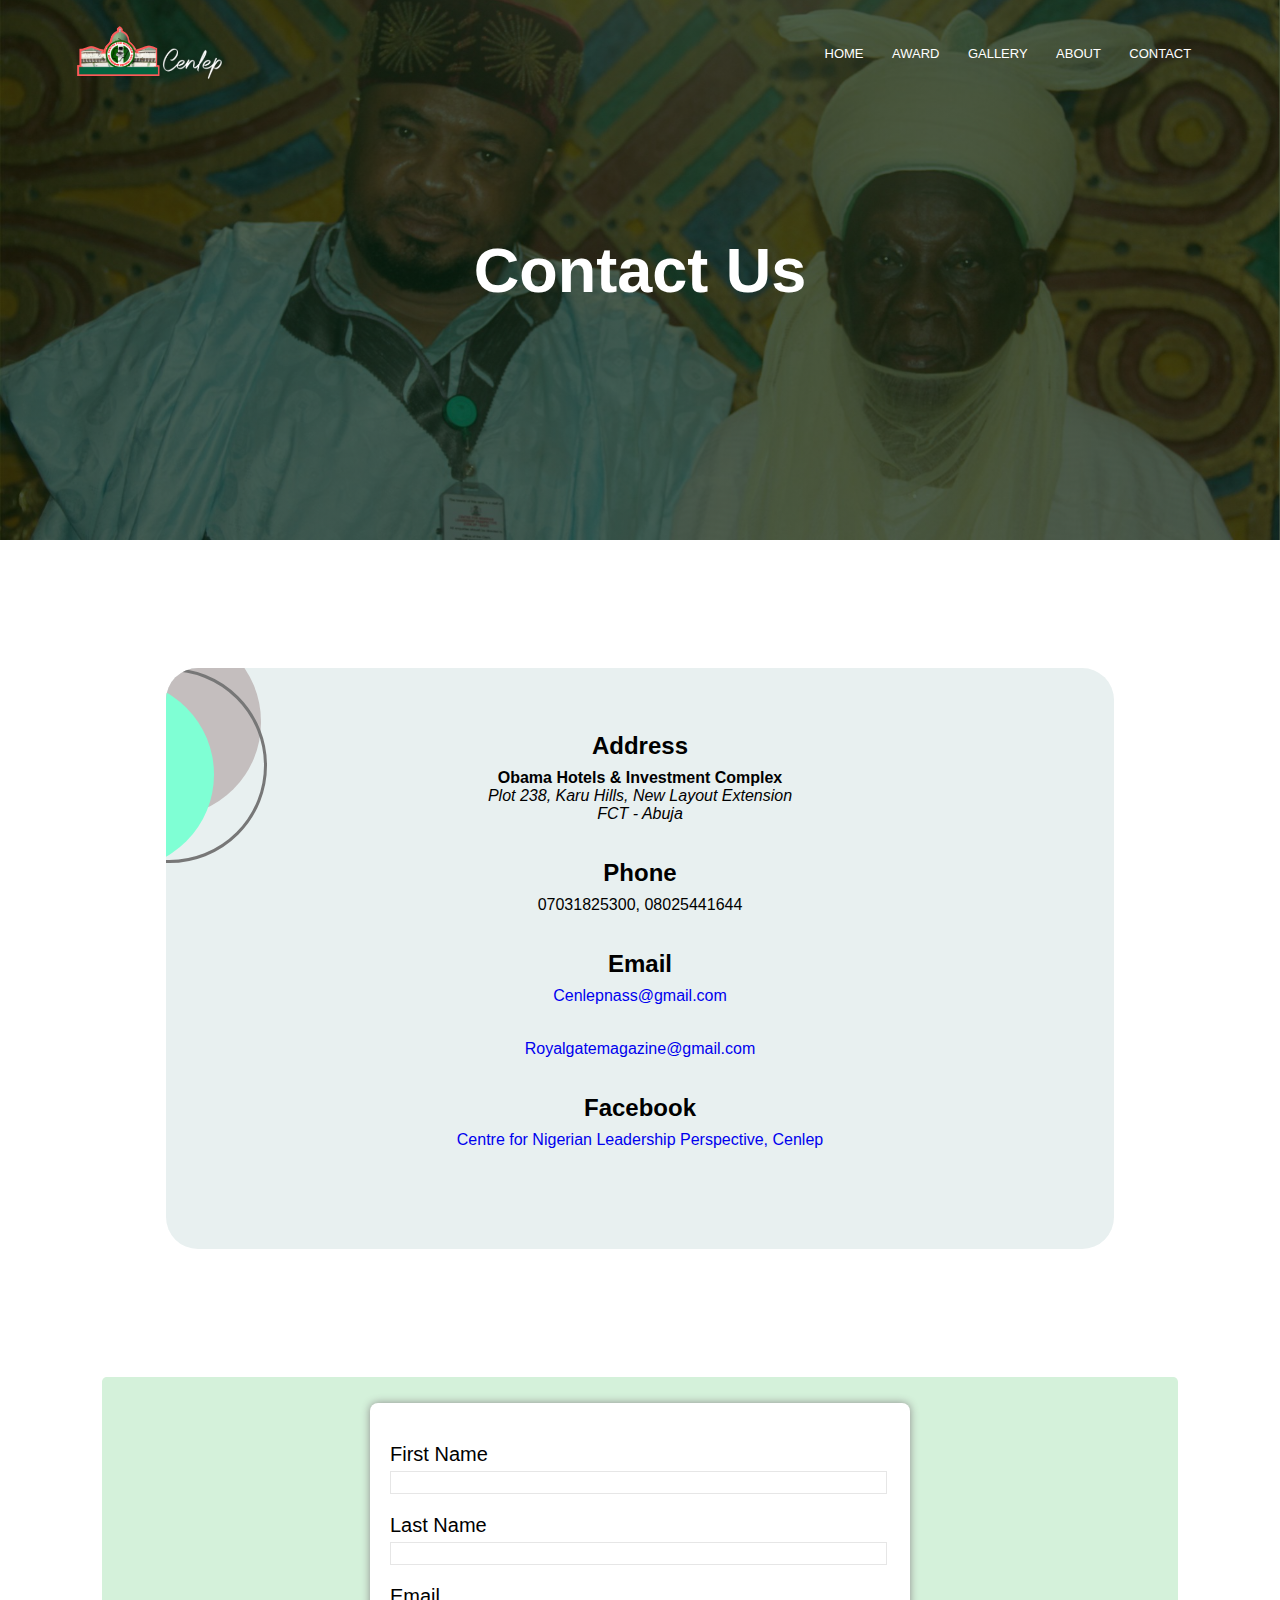
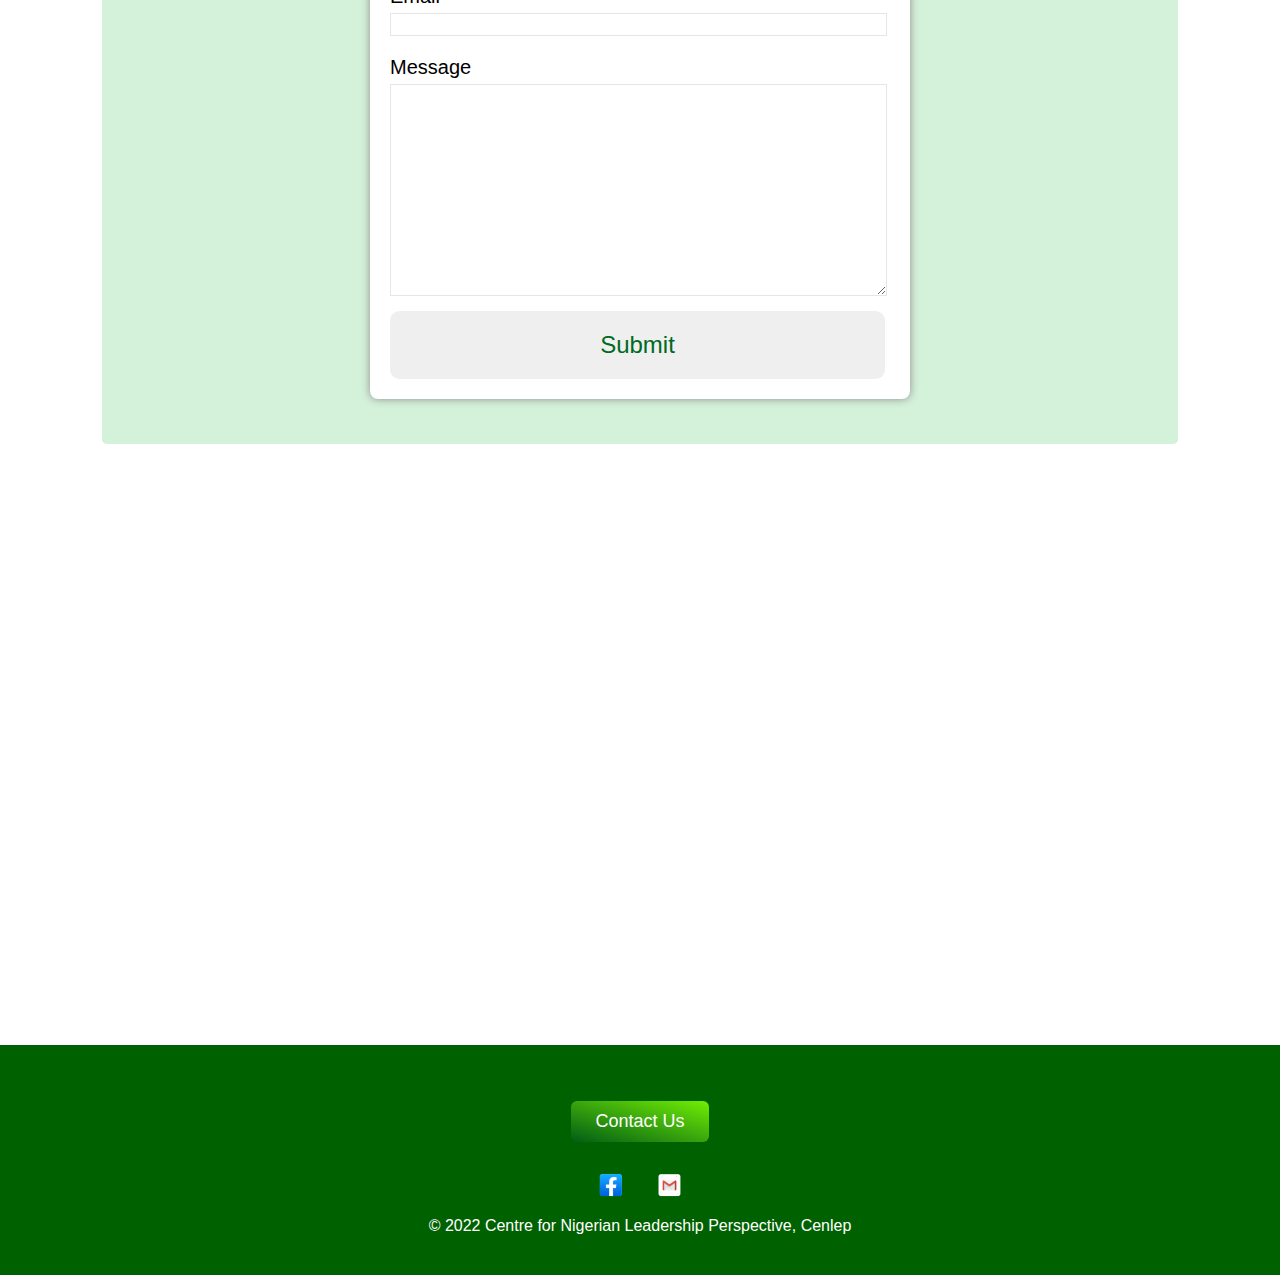
<file: contact.html>
<!DOCTYPE html>
<html lang="en">
<head>
    <!-- Global site tag (gtag.js) - Google Analytics -->
<script async src="https://www.googletagmanager.com/gtag/js?id=G-LKM002CZKK"></script>
<script>
  window.dataLayer = window.dataLayer || [];
  function gtag(){dataLayer.push(arguments);}
  gtag('js', new Date());

  gtag('config', 'G-LKM002CZKK');
</script>
    <meta charset="UTF-8">
    <meta http-equiv="X-UA-Compatible" content="IE=edge">
    <meta name="viewport" content="width=device-width, initial-scale=1.0">
    <link rel="stylesheet" href="./contact.css">
    
    
    <title>Contact Cenlep</title>
</head>
<body>
    <section class="header">
        <nav>
            <a href="index.html"><img src="images/cenlep_logo.png" alt=""></a>
            <div class="nav__links" id="navLinks">
                <img class="icons" src="./images/exit.png" alt="" onclick="hideMenu()">
                <ul>
                    <li><a href="index.html">HOME</a></li>
                    <li><a href="./activity.html">AWARD</a></li>
                    <li><a href="./gallery.html">GALLERY</a></li>
                    <li><a href="./about.html">ABOUT</a></li>
                    <li><a href="contact.html">CONTACT</a></li>
                </ul>
            </div>
            <img class="menu__icon" src="./images/menu_icon.png" alt="" onclick="showMenu()">
        </nav>
        <div class="text__box">
            <h1>Contact Us</h1>
            
        </div>
    </section>

    <section class="contact">
        <div class="inner__circle"></div>
        <div class="inner__circle2"></div>
        <div class="inner__circle3"></div>
        <div class="inner__circle4"></div>
        <div class="inner__circle5"></div>

        <h2>Address</h2>
        <p><strong>Obama Hotels & Investment Complex</strong> 
            <em><br>Plot 238, Karu Hills, New Layout Extension <br>FCT - Abuja</em> 
        </p>
        <h2>Phone</h2>
        <p>07031825300, 08025441644</p>

        <h2>Email</h2>
        <a href="mailto:cenlepnass@gmail.com"><p>Cenlepnass@gmail.com</p></a>
        <a href="mailto:royalgatemagazine@gmail.com"><p>Royalgatemagazine@gmail.com</p></a>

        <h2>Facebook</h2>
        <a href="https://facebook.com/CenlepNass/"><p>Centre for Nigerian Leadership Perspective, Cenlep</p></a>

    </section>
<!-- ----------------------- EMAIL SECTION ----------------- -->
    <section class="mail">
        <div class="mail__container">
            <form action="https://formsubmit.co/b481ef866bae0c117c1ff2b0cbb033d7" method="POST" id="form__group">
                <div class="form__group">
                    <label for="firstName"> First Name</label>
                    <input type="text" name="firstName" id="firstName">
                </div>

                <div class="form__group">
                    <label for="lasName"> Last Name</label>
                    <input type="text" name="lastName" id="lastName">
                </div>

                <div class="form__group">
                    <label for="email"> Email</label>
                    <input type="email" name="email" id="email">
                </div>

                <div class="form__group">
                    <label for="message"> Message</label>
                    <textarea name="message" id="message" cols="30" rows="10"></textarea>
                </div>
                <button type="submit">Submit</button>
            </form>
        </div>
        <!-- <div id="status" class="error">Success</div> -->
    </section>

    <!-- ------------------------ MAP SECTION --------------------- -->
    <section class="map">
        <iframe src="https://www.google.com/maps/embed?pb=!1m18!1m12!1m3!1d693.2332314756009!2d7.55715191099444!3d9.023419320889628!2m3!1f0!2f0!3f0!3m2!1i1024!2i768!4f13.1!3m3!1m2!1s0x104e0ed2ac2cd435%3A0x8eae91a7629426a8!2sObama%20Hotels%20and%20Resort!5e0!3m2!1sen!2sng!4v1654764659964!5m2!1sen!2sng" width="600" height="450" style="border:0;" allowfullscreen="" loading="lazy" referrerpolicy="no-referrer-when-downgrade"></iframe>

    </section>

   <!-- ---------------- FOOTER SECTION --------------- -->
   <section>
    <div class="footer">
        <div class="contact__btn">
            <a href="./contact.html"> 
                Contact Us</a> 
                <a href="./contact.html"> <img src="./images/arrow.png" alt="">
            </a>
        </div>
            
         </button> 
        <div class="social__links">
            <a href="https://facebook.com/CenlepNass/"><img src="./images/facebook.png" alt=""></a>
            <a href="mailto:cenlepnass@gmail.com"><img src="./images/mail.png" alt=""></a>
        </div>
        &copy; 2022 Centre for Nigerian Leadership Perspective, Cenlep
    </div>
</section>


<!-- ---------- JavaScript Toggle Menu --------- -->
    <script>

        var navLinks = document.getElementById("navLinks");

        function showMenu() {
            navLinks.style.right = "0";
        }

        function hideMenu() {
            navLinks.style.right = "-200px";
        }

    </script>
    <!-- <script src="./main.js"></script> -->

</body>
</html>
</file>
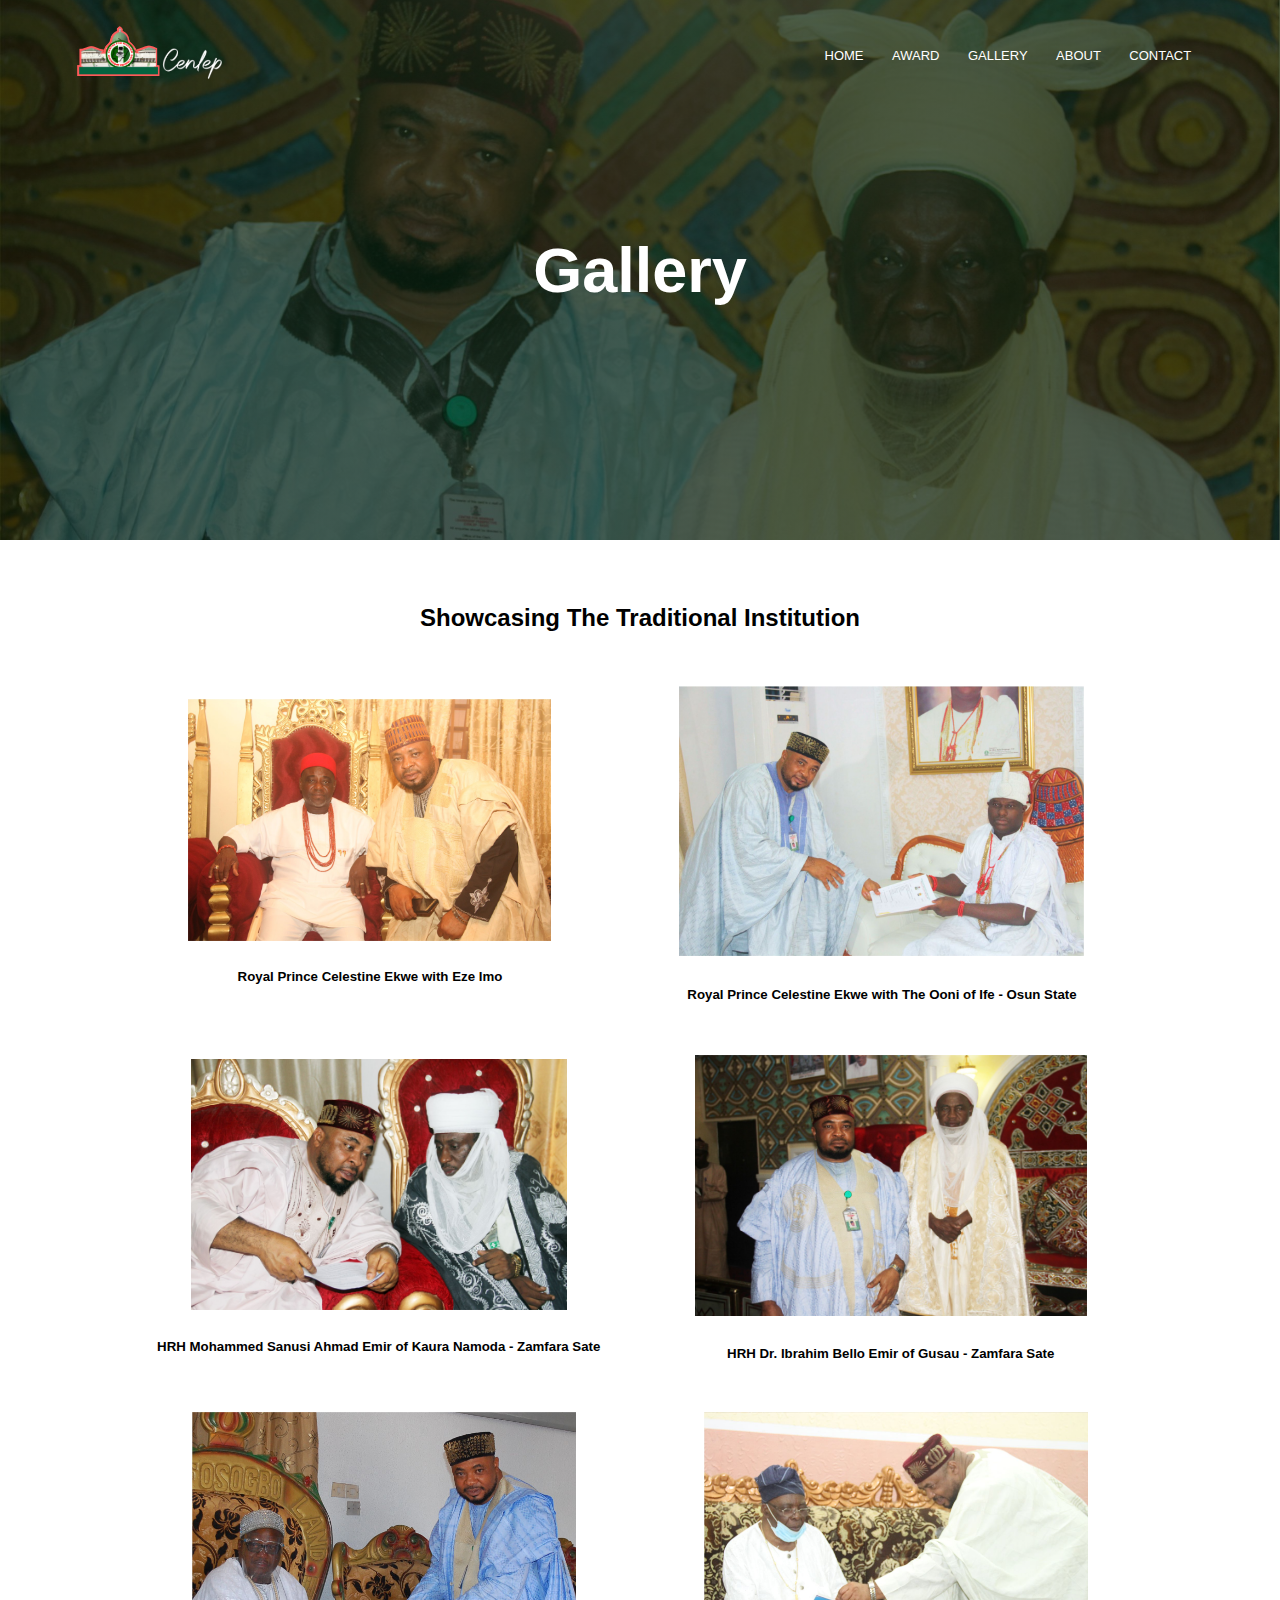
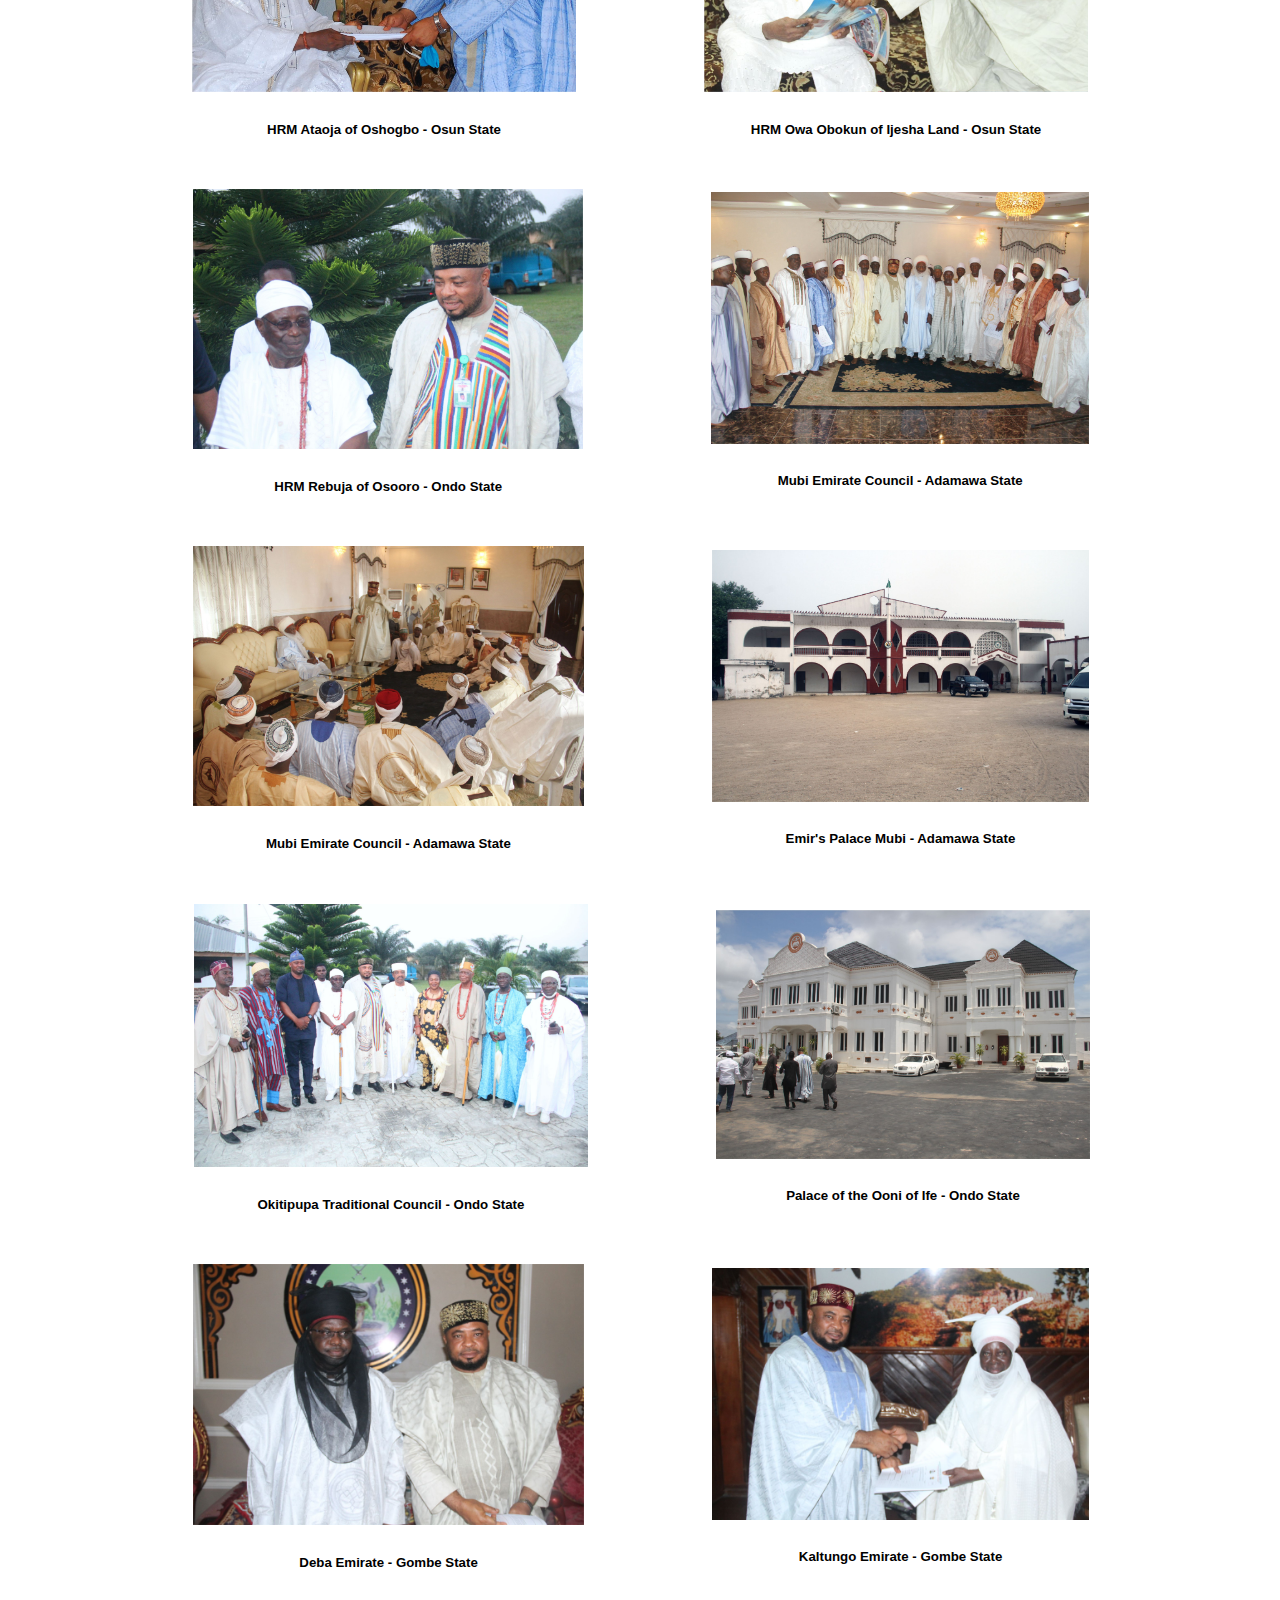
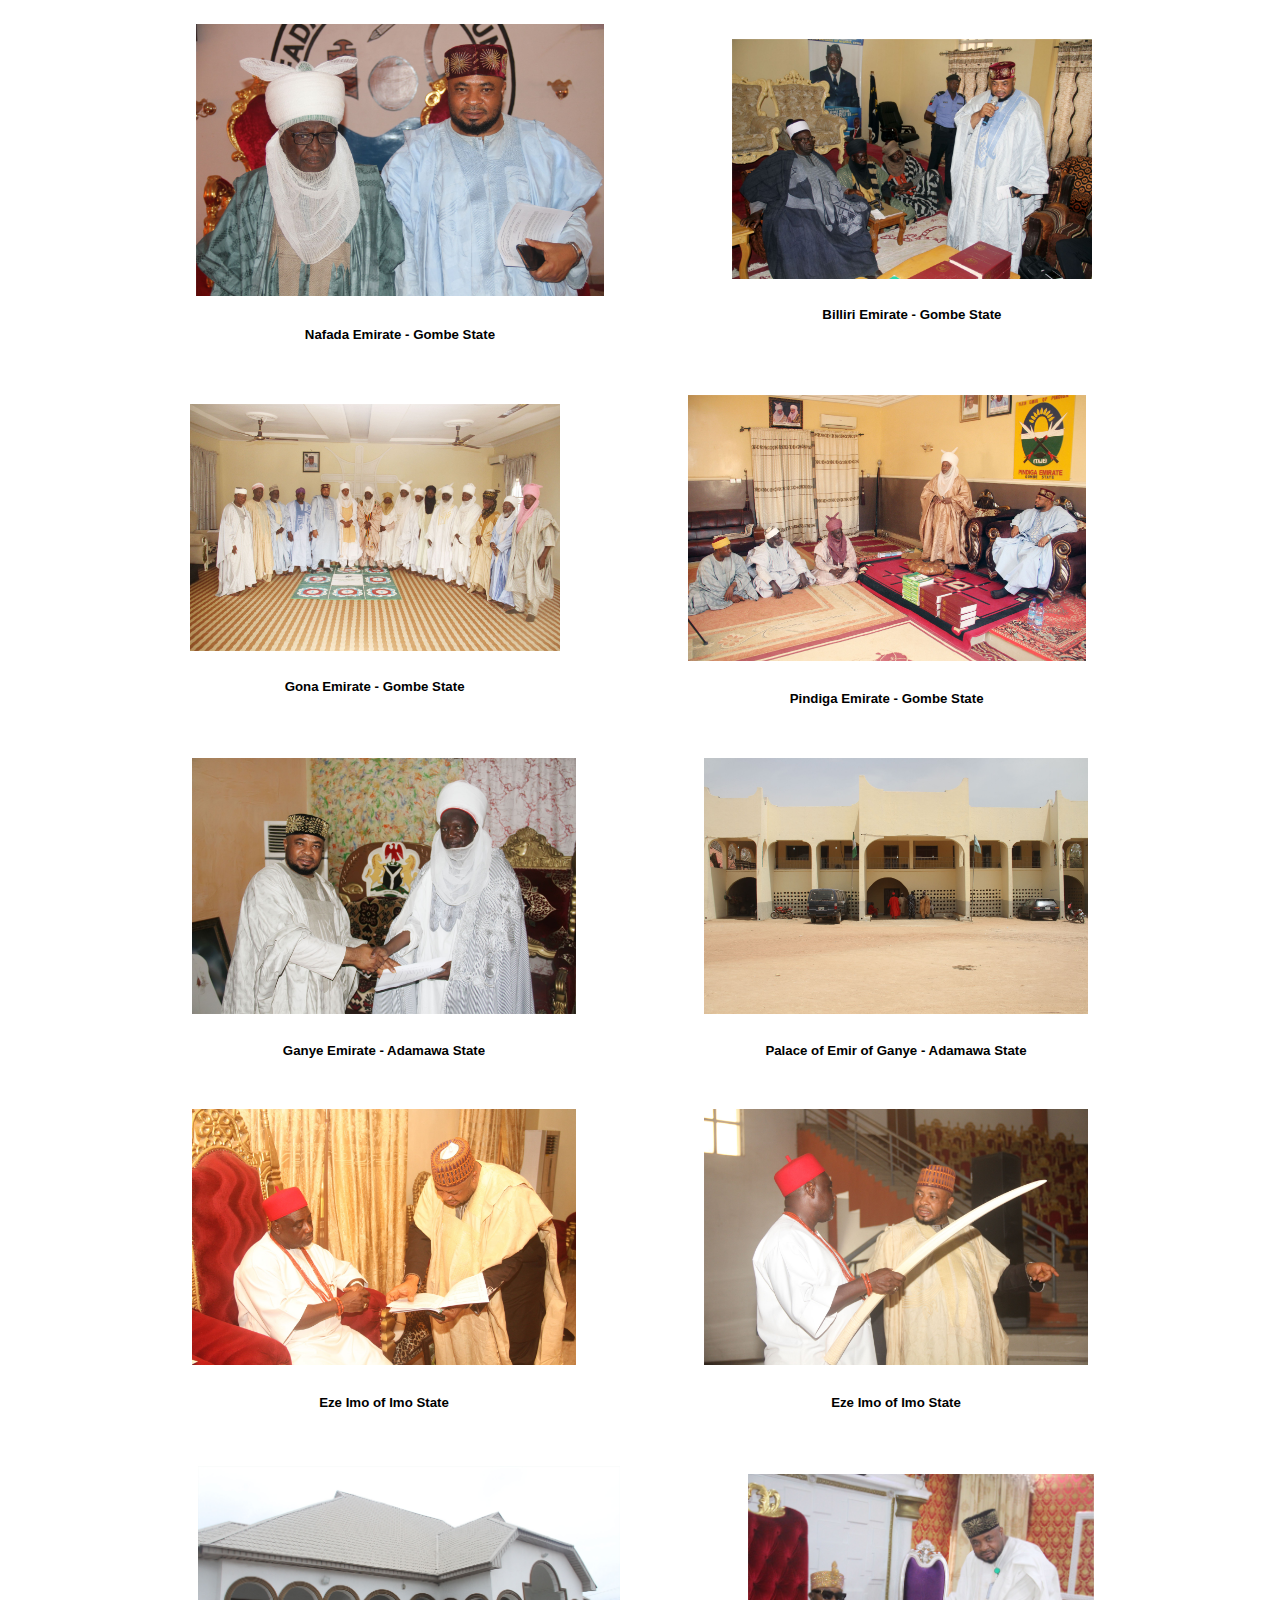
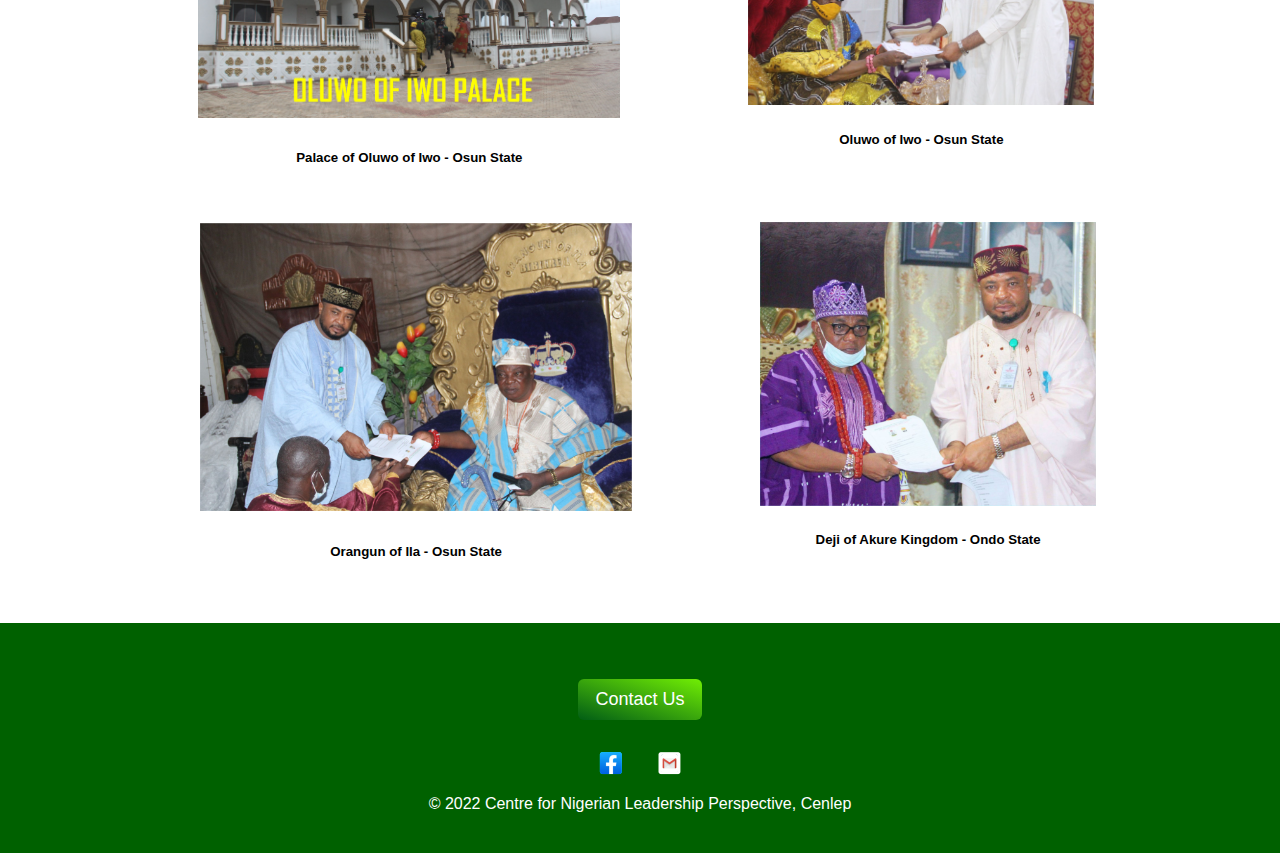
<file: gallery.html>
<!DOCTYPE html>
<html lang="en">
<head>
    
    <!-- Global site tag (gtag.js) - Google Analytics -->
<script async src="https://www.googletagmanager.com/gtag/js?id=G-LKM002CZKK"></script>
<script>
  window.dataLayer = window.dataLayer || [];
  function gtag(){dataLayer.push(arguments);}
  gtag('js', new Date());

  gtag('config', 'G-LKM002CZKK');
</script>
    <meta charset="UTF-8">
    <meta http-equiv="X-UA-Compatible" content="IE=edge">
    <meta name="viewport" content="width=device-width, initial-scale=1.0">
    <link rel="stylesheet" href="./gallery.css">
    
  <title>Gallery</title>
</head>
<body>
    <section class="header">
        <nav>
            <a href="index.html"><img src="images/cenlep_logo.png" alt=""></a>
            <div class="nav__links" id="navLinks">
                <img class="icons" src="./images/exit.png" alt="" onclick="hideMenu()">
                <ul>
                    <li><a href="index.html">HOME</a></li>
                    <li><a href="./activity.html">AWARD</a></li>
                    <li><a href="./gallery.html">GALLERY</a></li>
                    <li><a href="./about.html">ABOUT</a></li>
                    <li><a href="contact.html">CONTACT</a></li>
                </ul>
            </div>
            <img class="menu__icon" src="./images/menu_icon.png" alt="" onclick="showMenu()">
        </nav>
        <div class="text__box">
            <h1>Gallery</h1>
            
        </div>
    </section>

    <section class="gallery">
        <h2>Showcasing The Traditional Institution</h2>
        <div class="gallery__row">
            
            <div class="gallery__column">
                <img src="./images/RC_Eze_Imo.jpg" alt="">
                <h5>Royal Prince Celestine Ekwe with Eze Imo</h5>
                
            </div>
            <div class="gallery__column">
                <img src="./images/ooni2.jpg" alt="">
                <h5>Royal Prince Celestine Ekwe with The Ooni of Ife - Osun State</h5>
            </div>
        </div>

        <div class="gallery__row">
            
            <div class="gallery__column">
                <img src="./images/Zamfara_Mohammed_Sanusi_Ahmad_Emir_of_Kaura_Namoda.jpg" alt="">
                <h5>HRH Mohammed Sanusi Ahmad Emir of Kaura Namoda - Zamfara Sate</h5>
                
            </div>
            <div class="gallery__column">
                <img src="./images/Zamfara_Dr_Ibrahim_Bello_Emir_of_Gusau.jpg" alt="">
                <h5>HRH Dr. Ibrahim Bello Emir of Gusau - Zamfara Sate</h5>
            </div>
        </div>

        <div class="gallery__row">
            
            <div class="gallery__column">
                <img src="./images/RC_Osun_Ataoja_of_Oshogbo.jpg" alt="">
                <h5>HRM Ataoja of Oshogbo - Osun State</h5>
                
            </div>
            <div class="gallery__column">
                <img src="./images/RC_Osun_Owa_Obokun_of_Ijesha_Land.jpg" alt="">
                <h5>HRM Owa Obokun of Ijesha Land - Osun State</h5>
            </div>
        </div>

        <div class="gallery__row">
            
            <div class="gallery__column">
                <img src="./images/rebuja.jpg" alt="">
                <h5>HRM Rebuja of Osooro - Ondo State</h5>
                
            </div>
            <div class="gallery__column">
                <img src="./images/mubi_emirate_council_adamawa.jpg" alt="">
                <h5>Mubi Emirate Council - Adamawa State</h5>
            </div>
        </div>

        <div class="gallery__row">
            
            <div class="gallery__column">
                <img src="./images/mubi_emirate_council_adamawa2jpg.jpg" alt="">
                <h5>Mubi Emirate Council - Adamawa State</h5>
                
            </div>
            <div class="gallery__column">
                <img src="./images/mubi_emirate_council_adamawa3jpg.jpg" alt="">
                <h5>Emir's Palace Mubi - Adamawa State</h5>
            </div>
        </div>

        <div class="gallery__row">
            
            <div class="gallery__column">
                <img src="./images/okitipupa.jpg" alt="">
                <h5>Okitipupa Traditional Council - Ondo State</h5>
                
            </div>
            <div class="gallery__column">
                <img src="./images/ooni3.jpg" alt="">
                <h5>Palace of the Ooni of Ife - Ondo State</h5>
            </div>
        </div>

        <div class="gallery__row">
            
            <div class="gallery__column">
                <img src="./images/RC_Emir_of_Deba_Gombe_State.jpg" alt="">
                <h5>Deba Emirate - Gombe State</h5>
                
            </div>
            <div class="gallery__column">
                <img src="./images/RC_Kaltungo_Emirate_Gombe_State.jpg" alt="">
                <h5>Kaltungo Emirate - Gombe State</h5>
            </div>
        </div>

        <div class="gallery__row">
            
            <div class="gallery__column">
                <img src="./images/RC_Nafada_Emirate_Gombe_State.jpg" alt="">
                <h5>Nafada Emirate - Gombe State</h5>
                
            </div>
            <div class="gallery__column">
                <img src="./images/RC_Billiri_Emirate_Gombe_State.jpg" alt="">
                <h5>Billiri Emirate - Gombe State</h5>
            </div>
        </div>

        <div class="gallery__row">
            
            <div class="gallery__column">
                <img src="./images/RC_Gona_Emirate_Gombe_State.jpg" alt="">
                <h5>Gona Emirate - Gombe State</h5>
                
            </div>
            <div class="gallery__column">
                <img src="./images/RC_Pindiga_Emirate_Gombe_State.jpg" alt="">
                <h5>Pindiga Emirate - Gombe State</h5>
            </div>
        </div>

        <div class="gallery__row">
            
            <div class="gallery__column">
                <img src="./images/RC_Ganye_Emirate_Adamawa_State.jpg" alt="">
                <h5>Ganye Emirate - Adamawa State</h5>
                
            </div>
            <div class="gallery__column">
                <img src="./images/RC_Ganye_Emirate_Palace_Adamawa_State.jpg" alt="">
                <h5>Palace of Emir of Ganye - Adamawa State</h5>
            </div>
        </div>

        <div class="gallery__row">
            
            <div class="gallery__column">
                <img src="./images/RC_Eze_Imo_State.jpg" alt="">
                <h5>Eze Imo of Imo State</h5>
                
            </div>
            <div class="gallery__column">
                <img src="./images/RC_Eze_Imo_State2.jpg" alt="">
                <h5>Eze Imo of Imo State</h5>
            </div>
        </div>

        <div class="gallery__row">
            
            <div class="gallery__column">
                <img src="./images/RC_Oluwo_of_Iwo_Palace_Osun_State.jpg" alt="">
                <h5>Palace of Oluwo of Iwo - Osun State</h5>
                
            </div>
            <div class="gallery__column">
                <img src="./images/RC_Oluwo_of_Iwo_Osun_State.jpg" alt="">
                <h5>Oluwo of Iwo - Osun State</h5>
            </div>
        </div>

        <div class="gallery__row">
            
            <div class="gallery__column">
                <img src="./images/RC_Orangun_of_Ila_Osun_State.jpg" alt="">
                <h5>Orangun of Ila - Osun State</h5>
                
            </div>
            <div class="gallery__column">
                <img src="./images/deji.jpg" alt="">
                <h5>Deji of Akure Kingdom - Ondo State</h5>
            </div>
        </div>



    </section>

   <!-- ---------------- FOOTER SECTION --------------- -->
   <section>
    <div class="footer">
        <div class="contact__btn">
            <a href="./contact.html"> 
                Contact Us</a> 
                <a href="./contact.html"> <img src="./images/arrow.png" alt="">
            </a>
        </div>
            
         </button> 
        <div class="social__links">
            <a href="https://facebook.com/CenlepNass/"><img src="./images/facebook.png" alt=""></a>
            <a href="mailto:cenlepnass@gmail.com"><img src="./images/mail.png" alt=""></a>
        </div>
        &copy; 2022 Centre for Nigerian Leadership Perspective, Cenlep
    </div>
</section>


<!-- ---------- JavaScript Toggle Menu --------- -->
    <script>

        var navLinks = document.getElementById("navLinks");

        function showMenu() {
            navLinks.style.right = "0";
        }

        function hideMenu() {
            navLinks.style.right = "-200px";
        }

    </script>
</body>
</html>
</file>
<file: about.css>
* {
    margin: 0;
    padding: 0;
    box-sizing: border-box;
    font-family: 'Poppins', sans-serif;
    overflow-x: hidden;
}

.header {
    min-height: 60vh;
    width: 100%;
    background-image: linear-gradient(rgba(4,30,9,0.7),rgba(9, 30, 9, 0.7)),url(images/bg1.jpg);
    background-position: center;
    background-size: cover;
    position: relative;
}


nav {
    display: flex;
    padding: 2% 6%;
    justify-content: space-between;
    align-items: center;
}

nav img {
    width: 150px;
    transition: none;
}
nav img:hover {
    transform: none;
}

.nav__links {
    flex: 1;
    text-align: right;
}

.nav__links ul li {
    list-style: none;
    display: inline-block;
    padding: 8px 12px;
    position: relative;
}

.nav__links ul li a {
    color: #fff;
    text-decoration: none;
    font-size: 13px;
}

.nav__links ul li::after {
    content: '';
    width: 0;
    height: 2px;
    background: #fff;
    display: block;
    margin: auto;
    transition: 0.5s;
}

.nav__links ul li:hover::after{
    width: 100%;
}

.text__box {
    width: 90%;
    color: #fff;
    position: absolute;
    top: 50%;
    left: 50%;
    transform: translate(-50%, -50%);
    text-align: center;
}

.text__box h1 {
    font-size: 7vmin;
}

.text__box p {
    margin: 10px 0 40px;
    font-size: 14px;
    color: #fff;
}

.hero__button {
    display: inline-block;
    text-decoration: none;
    padding: 10px 30px;
    color: #fff;
    border: 1px solid #fff;
    font-size: 13px;
    background: transparent;
    position: relative;
    cursor: pointer;
    border-top-right-radius: 1rem;
    border-bottom-left-radius: 1rem;
    /* border: 1px solid rgb(241, 7, 7);
    background: rgb(241, 7, 7); */
}

.hero__button:hover {
    border: 1px solid rgb(241, 7, 7);
    background: rgb(241, 7, 7);
    transition: 1s;
    
}

nav .icons {
    display: none;
}
nav .menu__icon {
    display: none;       
}

@media(max-width: 700px){
    .text__box h1 {
        font-size: 20px;
    }
    .nav__links ul li {
        display: block;
        margin: 12px 20px;
    }

    .nav__links {
        position: absolute;
        background: rgb(0, 82, 4);
        height: 60vh;
        width: 200px;
        top: 0;
        right: -200px;
        text-align: left;
        z-index: 2;
        transition: 1s;
        
    }

    nav .icons {
        width: 10px;
        display: block;
        margin: 10px;
        transition: none;
            
    }

    nav .menu__icon {
        display: block;
        width: 12%;
        cursor: pointer;
        transition: none;
    }

    .nav__links ul li::after {
        margin: 0;
    }
    .nav__links ul li:hover::after{
        width: 50%;
    }

    .vision__container2 {
        flex-direction: column;
    }    
    .vision__title {
        width: 80%;
    }
    .Directors, .encyclopedia {
        flex-direction: column;
        justify-content: center;
        align-items: center;
    }

    .container__row {
        flex-direction: column;
    }
    
    }
    

        


/* ----------------- END OF HEADER ------------- */
.big__container {
    position: relative;
    display: flex;
    justify-content: center;
    align-items: center;
    /* background-color: aqua; */
    margin: 5% auto 0;  
    
}

.semi__container {
    width: 90%;
    display: flex;
    justify-content: center;
    align-items: center;
    background-color: rgb(241, 241, 241);
    margin: 5% auto;
    flex-direction: column;
    padding: 3%;
    border-top-left-radius: 2rem;
    border-bottom-right-radius: 2rem;
}

.vision__title {
    background: rgb(1, 104, 15);
    color: #fff;
    text-align: center;
    padding: auto;
    width: 60%;
    margin-bottom: 20px;
    height: 50px;
    border-top-left-radius: 1rem;
    border-bottom-right-radius: 1rem;
}

.vision__title h2 {
    font-size: 4vmin;
    margin-top: 6px;
}

.vision__container {
    /* background-color: blueviolet; */
    width: 80%;
    font-weight: 600;
    text-align: center;
    padding: 3% 2% 0;
    
}

.vision__container2 {
    display: flex;
    justify-content: center;
    /* background-color: rgb(43, 226, 195); */
    width: 80%;
    padding: 0 6px 0px;
}

.semi__container .rows {
    width: 95%;
    /* background-color: blue; */
    margin: 2% 2%;
    text-align: justify;
    padding: 1%;
    /* height: auto; */
}

/* ----------------- DIRECTORS ---------------- */
.Directors {
    display: flex;
    justify-content: center;
    align-items: center;
    margin: 5% auto;
    width: 90%;
}

.director__general {
    display: flex;
    justify-content: center;
    align-items: center;
    width: 100%;
    margin: 3% 3%;
    background-color: rgb(241, 241, 241);
    padding: 1rem;
}

.director__photo img {
    width: 100%;
    border-radius: 50%;
}

.director__photo {
    width: 80%;
    margin: 0 1rem 1rem;
    /* height: 50%; */
}

.director__text {
    width: 80%;
    margin: 1rem;
    line-height: 2;
}
.director__text p {
    line-height: 2;
}

.board__of__trustees {
    background-color: rgb(245, 241, 236);
    width: 80%;
    margin: 3% 5%;
    text-align: center;
    padding: 3%;
    border-radius: 2rem;
    position: relative;
}

.board__of__trustees h2, p {
    margin-bottom: 5%;
}

.bot__inner__line, .bot__inner__line2  {
    background-color: rgb(130, 207, 130);
    height: 3%;
    width: 120%;
    position: absolute;
    /* top: 0; */
    text-align: center;
    left: 0%;
}
.bot__inner__line {
    top: 0%;
}
.bot__inner__line2 {
    bottom: 0;
}
/* ------------------- CORONATION SECTION ----------------- */
.coronation {
    width: 90%;
    display: flex;
    flex-direction: column;
    justify-content: center;
    align-items: center;
    margin: 5% auto;
    text-align: center;
}

.heading__text {
    margin-bottom: 3%;
    /* height: 100px; */
    width: 100%;
    padding: 2.5%;
    background-color: #4aff86;
    overflow-x: hidden;
}
.heading__text h1 {
    font-size: 4vmin;
}

.container__row {
    display: flex;
    justify-content: center;
    align-items: center;
    overflow: hidden;
}

.row__pics {
    width: 80%;
    margin: 3% 5%; 
}
.row__pics img {
    width: 100%;
    transition: .3s ease;
}

.row__pics h5 {
    margin-top: 3%;
}
.row__pics img:hover {
    transform: scale(1.1);
}

.DG__CV {
    width: 90%;
    background-color: rgb(245, 241, 236);
    margin: 5% auto;
    border-radius: 8px;
}

.CV__container {
    width: 80%;
    max-width: 600px;
    margin: 5% auto;
}
.CV__container img {
    width: 100%;
}

.monarch__summit, .encyclopedia {
    display: flex;
    text-align: center;
    justify-content: center;
}

.summit {
    width: 90;
    margin: 5%;
    
}

.summit img {
    width: 100%;
    border: 4px solid green;
}

.royal__class {
    width: 60%;
    margin: 5%;
}

.royal__class img {
    width: 100%; 
    margin-bottom: 3%;
} 



/* ---------------------FOOTER SECTION ------------------ */
.footer {
    display: flex;
    flex-direction: column;
    width: 100%;
    background: rgb(0, 97, 0);
    color: #fff;
    height: auto;
    padding: 40px 20px;
    text-align: center;
    margin-top: 5%;
    box-sizing: border-box;
}

.contact__btn {
    width: 124px;
    border: 0;
    padding: 10px 7px;
    outline: none;
    color: #fff;
    background: linear-gradient(to right top, #015d15, #71ee04);
    border-radius: 6px;
    cursor: pointer;
    transition: width 0.5s;
    margin: 1rem auto;
    font-size: large;
    font-family: Montserrat, sans-serif;
    
}

.contact__btn img {
    width: 30px;
    display: none;
}

.contact__btn:hover img{
    display: block;
}

.contact__btn:hover {
    width: 160px;
    display: flex;
    align-items: center;
    justify-content: space-between;
}
.contact__btn a {
    text-decoration: none;
    color: #fff;
}

.social__links {
    margin: 1rem auto;
}
.social__links img {
    margin: 0 1rem;
    transition: .3s ease;
}
.social__links img:hover {
    transform: scale(1.3);
}
/* -------------------------- FOOTER END ------------------- */
</file>
<file: activity.css>
* {
    margin: 0;
    padding: 0;
    box-sizing: border-box;
    font-family: 'Poppins', sans-serif;
    /* overflow: hidden; */
}

.header {
    min-height: 60vh;
    width: 100%;
    background-image: linear-gradient(rgba(4,30,9,0.7),rgba(9, 30, 9, 0.7)),url(images/nass2.jpeg);
    background-position: center;
    background-size: cover;
    position: relative;
    overflow: hidden;
}


nav {
    display: flex;
    padding: 2% 6%;
    justify-content: space-between;
    align-items: center;
}

nav img {
    width: 150px;
    transition: none;
}
nav img:hover {
    transform: none;
}

.nav__links {
    flex: 1;
    text-align: right;
}

.nav__links ul li {
    list-style: none;
    display: inline-block;
    padding: 8px 12px;
    position: relative;
}

.nav__links ul li a {
    color: #fff;
    text-decoration: none;
    font-size: 13px;
}

.nav__links ul li::after {
    content: '';
    width: 0;
    height: 2px;
    background: #fff;
    display: block;
    margin: auto;
    transition: 0.5s;
}

.nav__links ul li:hover::after{
    width: 100%;
}

.text__box {
    width: 90%;
    color: #fff;
    position: absolute;
    top: 50%;
    left: 50%;
    transform: translate(-50%, -50%);
    text-align: center;
}

.text__box h1 {
    font-size: 7vmin;
}

.text__box p {
    margin: 10px 0 40px;
    font-size: 14px;
    color: #fff;
}

.hero__button {
    display: inline-block;
    text-decoration: none;
    padding: 10px 30px;
    color: #fff;
    border: 1px solid #fff;
    font-size: 13px;
    background: transparent;
    position: relative;
    cursor: pointer;
    border-top-right-radius: 1rem;
    border-bottom-left-radius: 1rem;
    /* border: 1px solid rgb(241, 7, 7);
    background: rgb(241, 7, 7); */
}

.hero__button:hover {
    border: 1px solid rgb(241, 7, 7);
    background: rgb(241, 7, 7);
    transition: 1s;
    
}

nav .icons {
    display: none;
}
nav .menu__icon {
    display: none;       
}

@media(max-width: 700px){
    .text__box h1 {
        font-size: 20px;
    }
    .nav__links ul li {
        display: block;
        margin: 12px 20px;
    }

    .nav__links {
        position: absolute;
        background: rgb(0, 82, 4);
        height: 60vh;
        width: 200px;
        top: 0;
        right: -200px;
        text-align: left;
        z-index: 2;
        transition: 1s;
        
    }

    nav .icons {
        width: 10px;
        display: block;
        margin: 10px;
        transition: none;
            
    }

    nav .menu__icon {
        display: block;
        width: 12%;
        cursor: pointer;
        transition: none;
            
    }

    .nav__links ul li::after {
        margin: 0;
    }
    .nav__links ul li:hover::after{
        width: 50%;
    }
}

.award_text {
    width: 70%;
    margin: 5% auto;
    text-align: center;
}
.award_text h2 {
    text-align: center;
    color: rgb(3, 109, 26);
}
.award_text h3 {
    text-align: center;
    margin: 10px;
}

.big__container {
    background-color: rgb(232, 240, 240);
    display: flex;
    justify-content: center;
    flex-direction: column;
    padding: 1%;
}

.medium__container {
    /* background-color: rgb(45, 10, 243); */
    display: flex;
    justify-content: center;
    padding: 3% 0;
    width: 95%;
    align-items: center;
    margin: 0 auto;
    
}

@media(max-width: 500px) {
    .medium__container {
        margin-top: 2rem;
    }
    .component__container {
        max-height: 350px;
        margin: 20% auto;
    }

    .background__box {
        max-height: 330px;
    }
}

.component__container {
    background-color: rgb(2, 155, 15);
    display: flex;
    padding: 2%;
    height: 500px;
    width: 80%;
    min-width: 200px;
    margin: 5% 5%;
    position: relative;
}

.title__box {
    top: 0;
    position: absolute;
    width: 50%;
    background-color: rgb(252, 237, 35);
    height: 8%;
    left: 7%;
    color: black;
    padding: 5px;
    text-align: center;
    z-index: 2;
    box-shadow: 0 0 10px 0 black;
}

.title__box__bg {
    top: 1%;
    position: absolute;
    width: 50%;
    background-color: rgb(197, 191, 191);
    height: 8%;
    left: 8%;
}

.background__box {
    width: 90%;
    height: 490px;
    background-color: black;
    position: absolute;
    display: flex;
    align-items: flex-end;
    padding: 1.5%;
}

.border__line {
    position: absolute;
    width: 85%;
    height: 78%;
    border: 6px solid rgb(206, 203, 203);
    left: 13%;
    bottom: 3%;
    top: 10%;
    /* z-index: 2; */
}

.picure__box {
    position: absolute;
    width: 85%;
    height: 500px;
    border-color: chartreuse;
    /* background-color: rgb(5, 58, 58); */
    left: 17%;
    top: 14%;
    /* z-index: 2; */
}
.picure__box img {
    width: 100%;
    transition: .3s ease;
    border-bottom-right-radius: 2rem;
    border-top-left-radius: 2rem;
    box-shadow: 0 0 10px 0 black;
}
.picure__box img:hover {
    transform: scale(1.1);

}

.footnote__box {
    bottom: 1%;
    width: auto;
    background-color: rgb(252, 237, 35);
    height: auto;
    border-radius: 2rem;
    right: 14%;
    color: black;
    padding: 5px;
    text-align: center;
    z-index: 5;
    box-shadow: 0 0 10px 0 rgb(252, 246, 246);
}
.footnote__box p {
    color: black;
}

/* ---------------------FOOTER SECTION ------------------ */
.footer {
    display: flex;
    flex-direction: column;
    width: 100%;
    background: rgb(0, 97, 0);
    color: #fff;
    height: auto;
    padding: 40px 20px;
    text-align: center;
    margin-top: 5%;
    box-sizing: border-box;
}

.contact__btn {
    width: 124px;
    border: 0;
    padding: 10px 7px;
    outline: none;
    color: #fff;
    background: linear-gradient(to right top, #015d15, #71ee04);
    border-radius: 6px;
    cursor: pointer;
    transition: width 0.5s;
    margin: 1rem auto;
    font-size: large;
    font-family: Montserrat, sans-serif;
    
}

.contact__btn img {
    width: 30px;
    display: none;
}

.contact__btn:hover img{
    display: block;
}

.contact__btn:hover {
    width: 160px;
    display: flex;
    align-items: center;
    justify-content: space-between;
}
.contact__btn a {
    text-decoration: none;
    color: #fff;
}

.social__links {
    margin: 1rem auto;
}
.social__links img {
    margin: 0 1rem;
    transition: .3s ease;
}
.social__links img:hover {
    transform: scale(1.5);
}
/* -------------------------- FOOTER END ------------------- */



@media(max-width: 800px){
    .medium__container {
        flex-direction: column;
        width: 100%;
    }
    .component__container {
        /* width: 20rem; */
    }

}
</file>
<file: contact.css>
* {
    margin: 0;
    padding: 0;
    font-family: 'Poppins', sans-serif;
    overflow-x: hidden;
}

.contact {
    width: 70%;
    height: auto;
    margin: 10% auto;
    text-align: center;
    background-color: rgb(232, 240, 240);
    padding: 5% 2%;
    border-radius: 2rem;
    position: relative;
    overflow: hidden;
}

.contact p {
    margin-top: 1%;
    margin-bottom: 4%;
}

.inner__circle3 {
    width: 20%;
    border-radius: 50%;
    border: 3px solid #777;
    position: absolute;
    top: 0%;
    left: -10%;
    z-index: 2;
}
.inner__circle3:after {
    content: '';
    padding-bottom: 100%;
    display: block;
}

.inner__circle4 {
    width: 20%;
    border-radius: 50%;
    background-color: rgb(196, 190, 190);
    position: absolute;
    top: -7%;
    left: -10%;
}
.inner__circle4:after {
    content: '';
    padding-bottom: 100%;
    display: block;
}


.inner__circle5 {
    width: 20%;
    border-radius: 50%;
    background-color: aquamarine;
    position: absolute;
    top: 2%;
    left: -15%;
}
.inner__circle5:after {
    content: '';
    padding-bottom: 100%;
    display: block;
}






/* ------------ Header ------------ */
.header {
    min-height: 60vh;
    width: 100%;
    background-image: linear-gradient(rgba(4,30,9,0.7),rgba(9, 30, 9, 0.7)),url(images/bg2.jpg);
    background-position: center;
    background-size: cover;
    position: relative;
}


nav {
    display: flex;
    padding: 2% 6%;
    justify-content: space-between;
    align-items: center;
}

nav img {
    width: 150px;
    transition: none;
}
nav img:hover {
    transform: none;
}

.nav__links {
    flex: 1;
    text-align: right;
}

.nav__links ul li {
    list-style: none;
    display: inline-block;
    padding: 8px 12px;
    position: relative;
}

.nav__links ul li a {
    color: #fff;
    text-decoration: none;
    font-size: 13px;
}

.nav__links ul li::after {
    content: '';
    width: 0;
    height: 2px;
    background: #fff;
    display: block;
    margin: auto;
    transition: 0.5s;
}

.nav__links ul li:hover::after{
    width: 100%;
}

.text__box {
    width: 90%;
    color: #fff;
    position: absolute;
    top: 50%;
    left: 50%;
    transform: translate(-50%, -50%);
    text-align: center;
}

.text__box h1 {
    font-size: 7vmin;
}

.text__box p {
    margin: 10px 0 40px;
    font-size: 14px;
    color: #fff;
}

nav .icons {
    display: none;
}
nav .menu__icon {
    display: none;       
}

@media(max-width: 700px){
    .text__box h1 {
        font-size: 20px;
    }
    .nav__links ul li {
        display: block;
        margin: 12px 20px;
    }

    .nav__links {
        position: absolute;
        background: rgb(0, 82, 4);
        height: 60vh;
        width: 200px;
        top: 0;
        right: -200px;
        text-align: left;
        z-index: 2;
        transition: 1s;
        
    }

    nav .icons {
        width: 10px;
        display: block;
        margin: 10px;
        transition: none;
            
    }

    nav .menu__icon {
        display: block;
        width: 12%;
        cursor: pointer;
        transition: none;
    }
    .nav__links ul li::after {
        margin: 0;
    }
    .nav__links ul li:hover::after{
        width: 50%;
    }

    .contact p {
        margin-top: 2%;
        margin-bottom: 1rem;
    }
}

/* --------------- MAIL SECTION ---------------- */
a {
    text-decoration: none;
    cursor: pointer;
}

.mail {
    /* height: 100vh; */
    width: 80%;
    background-color: rgb(212, 241, 218);
    display: flex;
    flex-direction: column;
    align-items: center;
    justify-content: center;
    margin: 0 auto 3rem;
    padding: 2%;
    border-radius: .3rem;
}
.mail__container {
    width: 70%;
    max-width: 500px;
    padding: 20px;
    background-color: #fff;
    border-radius: .5rem;
    box-shadow: 0 0 8px rgb(143, 141, 141);
    margin: 0 auto 20px;
}

.form__group {
    width: 100%;
    margin-top: 20px;
    font-size: 20px;
}

.form__group input,
.form__group textarea {
    width: 99%;
    padding: ppx;
    font-size: 18px;
    border: 1px solid rgba(128, 128, 128, 0.199);
    margin-top: 5px;
}
textarea {
    resize: vertical;
}

button[type="submit"] {
    width: 99%;
    border: none;
    outline: none;
    padding: 20px;
    font-size: 24px;
    border-radius: .6rem;
    text-align: center;
    color: rgb(0, 105, 35);
    cursor: pointer;
    margin-top: 10px;
    transition: .3s ease background-color;
}

button[type="submit"]:hover {
    background-color: rgb(201, 252, 210);
}

#status {
    width: 99%;
    max-width: 500px;
    text-align: center;
    padding: 10px;
    margin: 0 auto;
    border-radius: .3rem;

}
#status.success {
    background-color: rgb(103, 196, 11);
    animation: status 4s ease forwards;
}
#status.error {
    background-color: crimson;
    color: white;
    animation: status 4s ease forwards;
}

@keyframes status {
    0% {
        opacity: 1;
        pointer-events: all;
    }
    90% {
        opacity: 1;
        pointer-events: all;
    }
    100% {
        opacity: 0;
        pointer-events: none;
    }
}

/* --------------- MAP SECTION ---------------- */

.map {
    display: flex;
    justify-content: center;
    width: 80%;
    margin: 3% auto;
}

iframe {
    width: 100%;
    border-radius: 2rem;
    border: 2px solid rgb(167, 167, 167);
}

/* ---------------------FOOTER SECTION ------------------ */
.footer {
    display: flex;
    flex-direction: column;
    width: 100%;
    background: rgb(0, 97, 0);
    color: #fff;
    height: auto;
    padding: 40px 20px;
    text-align: center;
    margin-top: 5%;
    box-sizing: border-box;
}

.contact__btn {
    width: 124px;
    border: 0;
    padding: 10px 7px;
    outline: none;
    color: #fff;
    background: linear-gradient(to right top, #015d15, #71ee04);
    border-radius: 6px;
    cursor: pointer;
    transition: width 0.5s;
    margin: 1rem auto;
    font-size: large;
    font-family: Montserrat, sans-serif;
    
}

.contact__btn img {
    width: 30px;
    display: none;
}

.contact__btn:hover img{
    display: block;
}

.contact__btn:hover {
    width: 160px;
    display: flex;
    align-items: center;
    justify-content: space-between;
}
.contact__btn a {
    text-decoration: none;
    color: #fff;
}

.social__links {
    margin: 1rem auto;
}
.social__links img {
    margin: 0 1rem;
    transition: .3s ease;
}
.social__links img:hover {
    transform: scale(1.2);
}
/* -------------------------- FOOTER END ------------------- */
</file>
<file: gallery.css>
* {
    margin: 0;
    padding: 0;
    box-sizing: border-box;
    font-family: 'Poppins', sans-serif;
}

.gallery {
    text-align: center;
    margin: 5% auto;
}

.gallery__row {
    width: 80%;
    display: flex;
    align-items: center;
    margin: auto;
    text-align: center;
    flex-basis: 29%;  
}

.gallery__column img {
    width: 75%;
    margin: 10% 5% 5%;
}

.gallery__column p {
    text-align: justify;
    margin: auto 5%;
}
.gallery__column img {
    transition: transform .3s ease;
}
.gallery__column img:hover {
    transform: scale(1.2);
}

/* ------------ Header ------------ */
.header {
    min-height: 60vh;
    width: 100%;
    background-image: linear-gradient(rgba(4,30,9,0.7),rgba(9, 30, 9, 0.7)),url(images/bg2.jpg);
    background-position: center;
    background-size: cover;
    position: relative;
    overflow: hidden;
}


nav {
    display: flex;
    padding: 2% 6%;
    justify-content: space-between;
    align-items: center;
}

nav img {
    width: 150px;
    transition: none;
}
nav img:hover {
    transform: none;
}

.nav__links {
    flex: 1;
    text-align: right;
}

.nav__links ul li {
    list-style: none;
    display: inline-block;
    padding: 8px 12px;
    position: relative;
}

.nav__links ul li a {
    color: #fff;
    text-decoration: none;
    font-size: 13px;
}

.nav__links ul li::after {
    content: '';
    width: 0;
    height: 2px;
    background: #fff;
    display: block;
    margin: auto;
    transition: 0.5s;
}

.nav__links ul li:hover::after{
    width: 100%;
}

.text__box {
    width: 90%;
    color: #fff;
    position: absolute;
    top: 50%;
    left: 50%;
    transform: translate(-50%, -50%);
    text-align: center;
}

.text__box h1 {
    font-size: 7vmin;
}

.text__box p {
    margin: 10px 0 40px;
    font-size: 14px;
    color: #fff;
}

nav .icons {
    display: none;
}
nav .menu__icon {
    display: none;       
}

@media(max-width: 700px){
    .text__box h1 {
        font-size: 20px;
    }
    .nav__links ul li {
        display: block;
        margin: 12px 20px;
    }

    .nav__links {
        position: absolute;
        background: rgb(0, 82, 4);
        height: 60vh;
        width: 200px;
        top: 0;
        right: -200px;
        text-align: left;
        z-index: 2;
        transition: 1s;
        
    }

    nav .icons {
        width: 10px;
        display: block;
        margin: 10px;
        transition: none;
            
    }

    nav .menu__icon {
        display: block;
        width: 12%;
        cursor: pointer;
        transition: none;
    }
    .nav__links ul li::after {
        margin: 0;
    }
    .nav__links ul li:hover::after{
        width: 50%;
    }
    
    .vision__container2 {
        flex-direction: column;
    }    
    .vision__title {
        width: 80%;
    }
    .gallery, .gallery__row {
        flex-direction: column;
    }
        
}
/* ---------------------FOOTER SECTION ------------------ */
.footer {
    display: flex;
    flex-direction: column;
    width: 100%;
    background: rgb(0, 97, 0);
    color: #fff;
    height: auto;
    padding: 40px 20px;
    text-align: center;
    margin-top: 5%;
    box-sizing: border-box;
}

.contact__btn {
    width: 124px;
    border: 0;
    padding: 10px 7px;
    outline: none;
    color: #fff;
    background: linear-gradient(to right top, #015d15, #71ee04);
    border-radius: 6px;
    cursor: pointer;
    transition: width 0.5s;
    margin: 1rem auto;
    font-size: large;
    font-family: Montserrat, sans-serif;
    
}

.contact__btn img {
    width: 30px;
    display: none;
}

.contact__btn:hover img{
    display: block;
}

.contact__btn:hover {
    width: 160px;
    display: flex;
    align-items: center;
    justify-content: space-between;
}
.contact__btn a {
    text-decoration: none;
    color: #fff;
}

.social__links {
    margin: 1rem auto;
}
.social__links img {
    margin: 0 1rem;
    transition: .3s ease;
}
.social__links img:hover {
    transform: scale(1.5);
}
</file>
